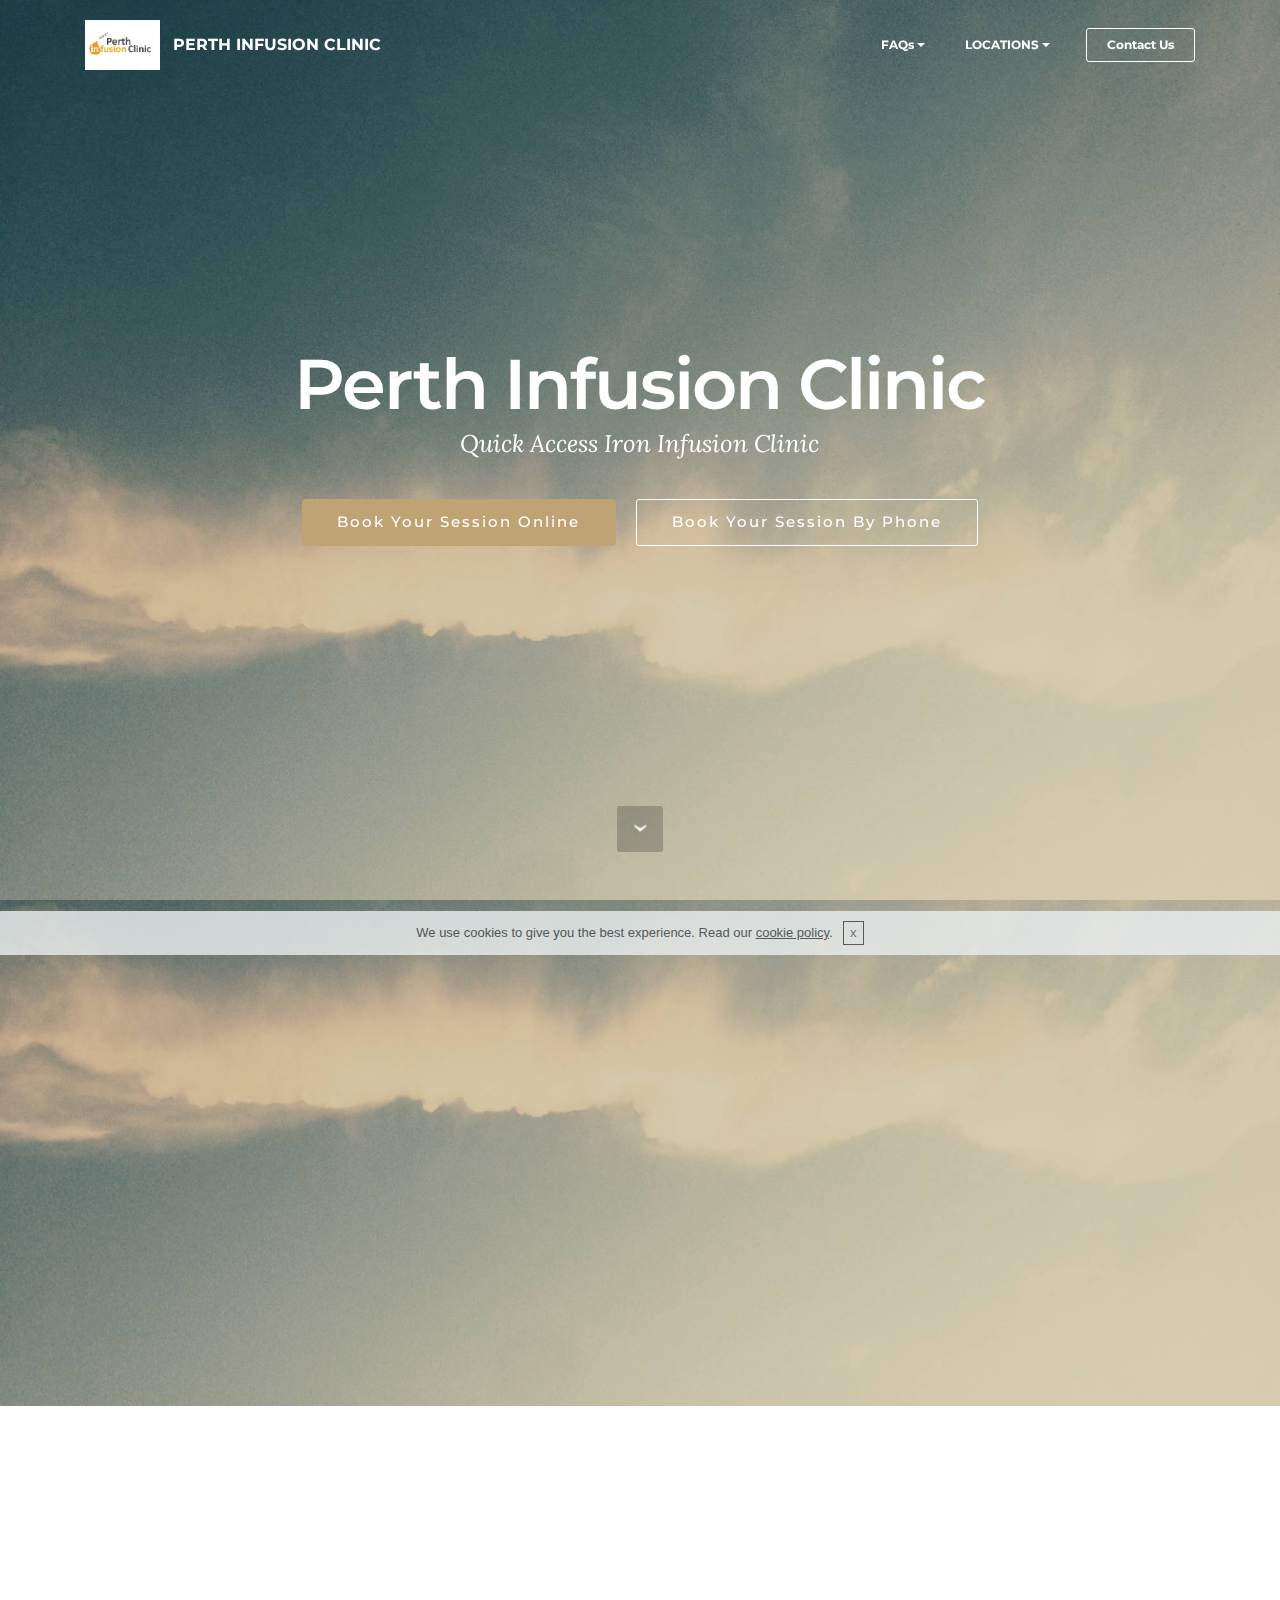
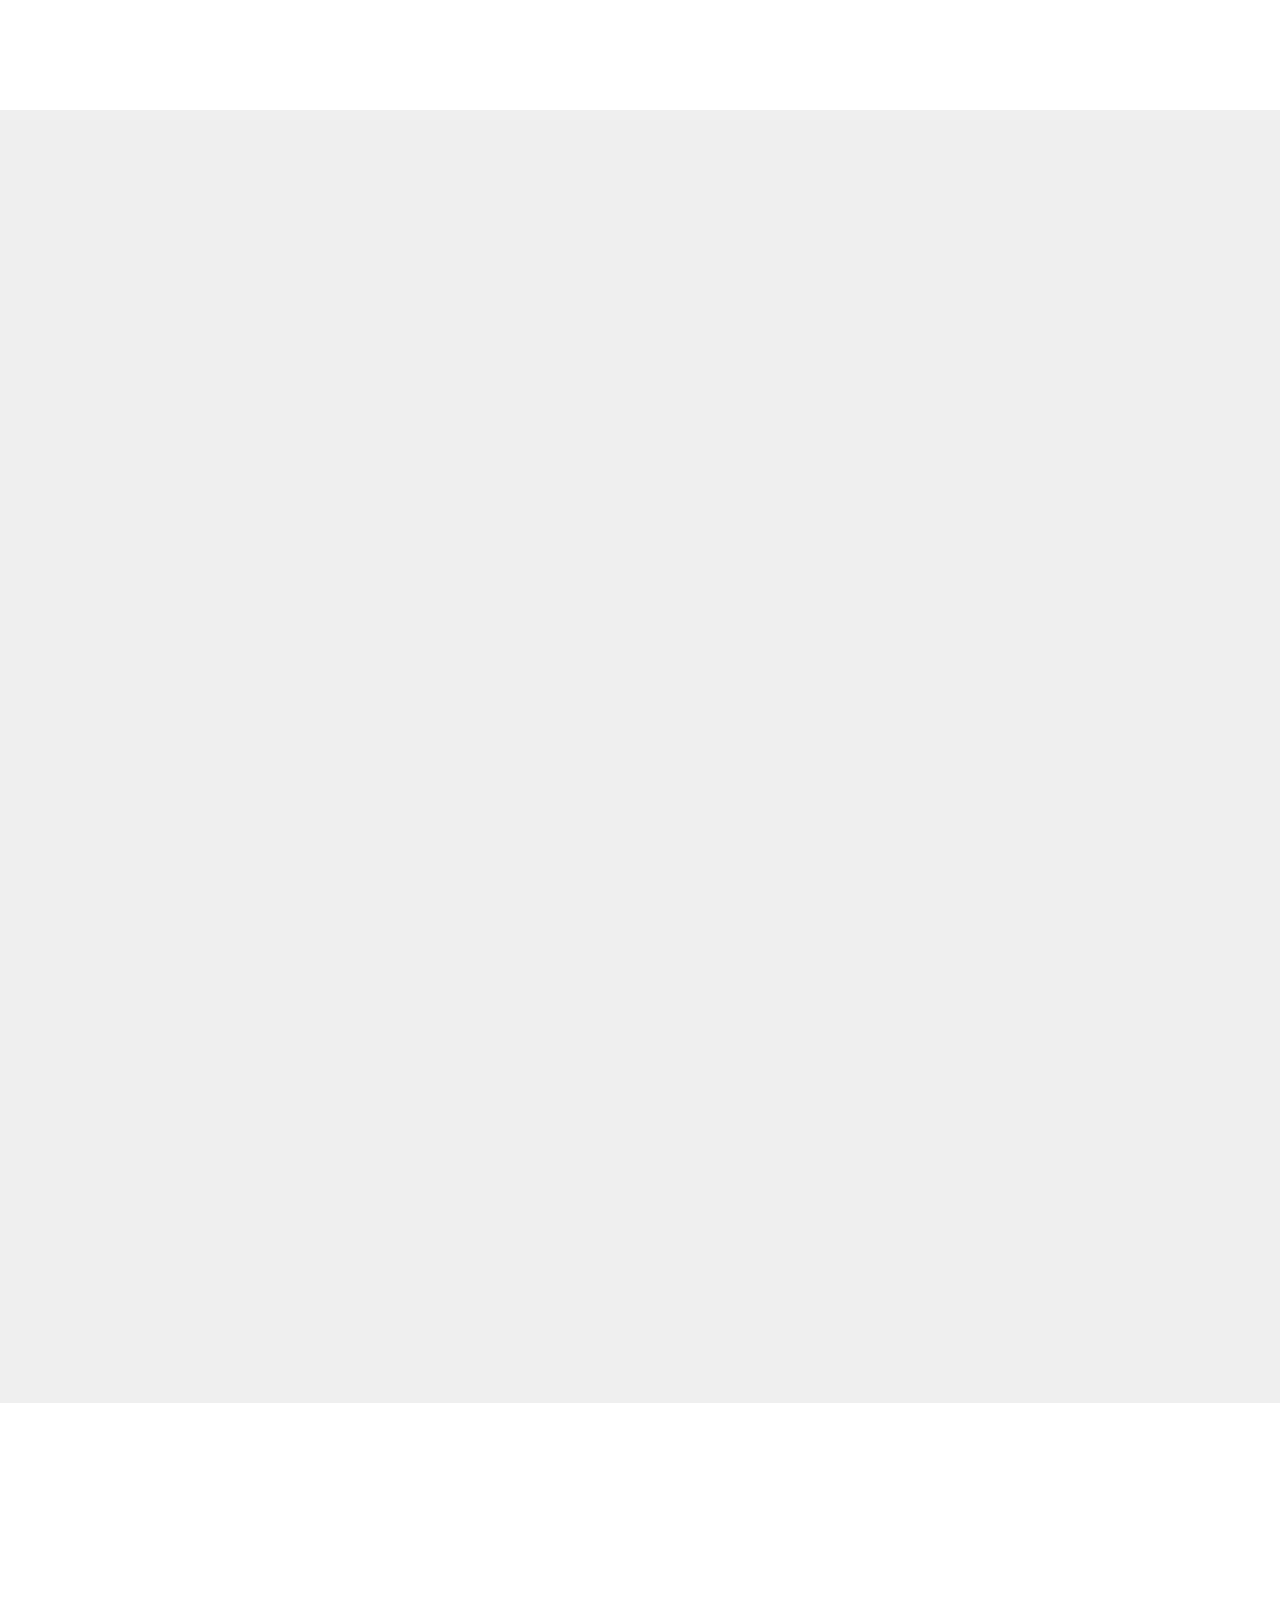
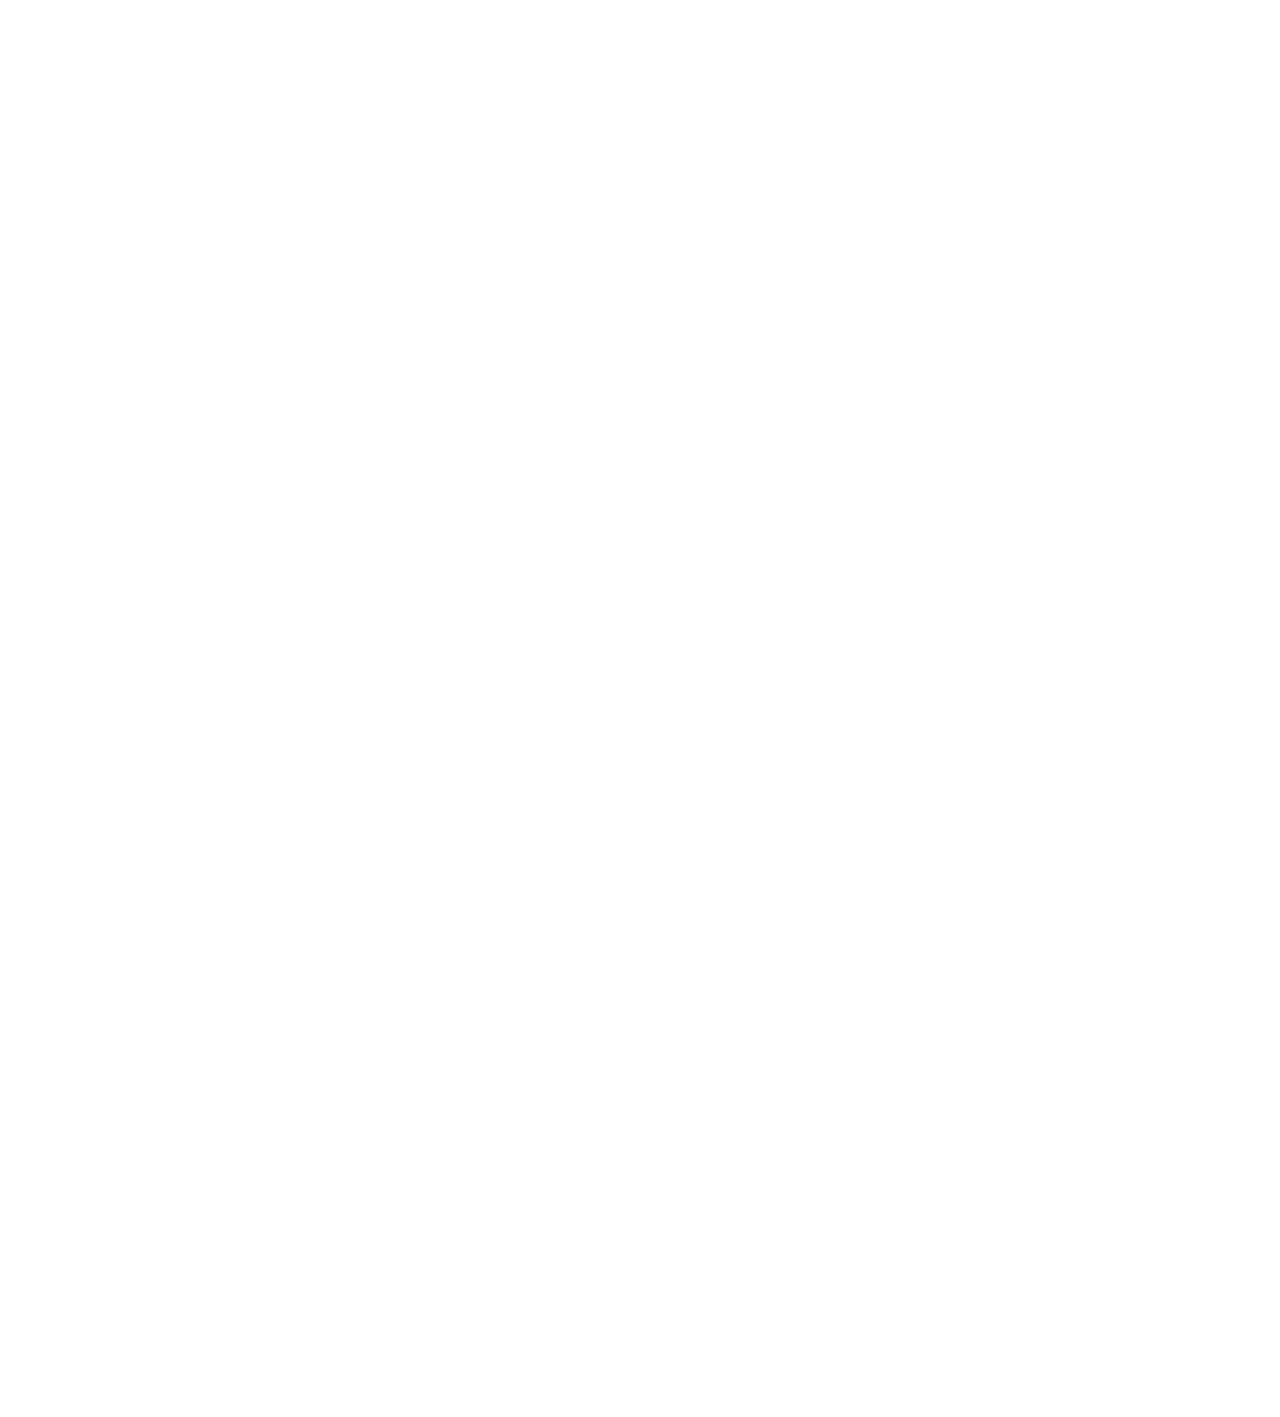
<file: index.html>
<!DOCTYPE html>
<html>
<head>
  <!-- Site made with Mobirise Website Builder v3.11.1, https://mobirise.com -->
  <meta charset="UTF-8">
  <meta http-equiv="X-UA-Compatible" content="IE=edge">
  <meta name="generator" content="Mobirise v3.11.1, mobirise.com">
  <meta name="viewport" content="width=device-width, initial-scale=1">
  <link rel="shortcut icon" href="assets/images/perth-infusion-clinic-192x128.png" type="image/x-icon">
  <meta name="description" content="">
  
  <link rel="stylesheet" href="https://fonts.googleapis.com/css?family=Lora:400,700,400italic,700italic&amp;subset=latin">
  <link rel="stylesheet" href="https://fonts.googleapis.com/css?family=Montserrat:400,700">
  <link rel="stylesheet" href="https://fonts.googleapis.com/css?family=Raleway:100,100i,200,200i,300,300i,400,400i,500,500i,600,600i,700,700i,800,800i,900,900i">
  <link rel="stylesheet" href="assets/bootstrap-material-design-font/css/material.css">
  <link rel="stylesheet" href="assets/tether/tether.min.css">
  <link rel="stylesheet" href="assets/bootstrap/css/bootstrap.min.css">
  <link rel="stylesheet" href="assets/animate.css/animate.min.css">
  <link rel="stylesheet" href="assets/dropdown/css/style.css">
  <link rel="stylesheet" href="assets/snow-plugins/style.css">
  <link rel="stylesheet" href="assets/theme/css/style.css">
  <link rel="stylesheet" href="assets/mobirise/css/mbr-additional.css" type="text/css">
  
  
  
</head>
<body>
<section id="menu-2">

    <nav class="navbar navbar-dropdown bg-color transparent navbar-fixed-top">
        <div class="container">

            <div class="mbr-table">
                <div class="mbr-table-cell">

                    <div class="navbar-brand">
                        <span class="navbar-logo"><img src="assets/images/perth-infusion-clinic-192x128.png" alt="Mobirise"></span>
                        <a class="navbar-caption" href="index.html">PERTH INFUSION CLINIC</a>
                    </div>

                </div>
                <div class="mbr-table-cell">

                    <button class="navbar-toggler pull-xs-right hidden-md-up" type="button" data-toggle="collapse" data-target="#exCollapsingNavbar">
                        <div class="hamburger-icon"></div>
                    </button>

                    <ul class="nav-dropdown collapse pull-xs-right nav navbar-nav navbar-toggleable-sm" id="exCollapsingNavbar"><li class="nav-item"><a class="nav-link link" href="https://mobirise.com/"></a></li><li class="nav-item dropdown"><a class="nav-link link dropdown-toggle" data-toggle="dropdown-submenu" href="https://mobirise.com/" aria-expanded="false">FAQs</a><div class="dropdown-menu"><a class="dropdown-item" href="faqs.html" aria-expanded="false">Iron Infusion</a></div></li><li class="nav-item dropdown open"><a class="nav-link link dropdown-toggle" data-toggle="dropdown-submenu" href="https://mobirise.com/" aria-expanded="true">LOCATIONS</a><div class="dropdown-menu"><a class="dropdown-item" href="index.html#msg-box1-j">Alkimos, WA 6030</a><a class="dropdown-item" href="index.html#msg-box1-k">Pearsall, WA 6050</a></div></li><li class="nav-item nav-btn"><a class="nav-link btn btn-white btn-white-outline" href="index.html#form1-a">Contact Us</a></li></ul>
                    <button hidden="" class="navbar-toggler navbar-close" type="button" data-toggle="collapse" data-target="#exCollapsingNavbar">
                        <div class="close-icon"></div>
                    </button>

                </div>
            </div>

        </div>
    </nav>

</section>

<section class="engine"><a rel="external" href="https://mobirise.com">Mobirise</a></section><section class="mbr-section mbr-section-hero mbr-section-full mbr-parallax-background mbr-section-with-arrow mbr-after-navbar" id="header1-1" style="background-image: url(assets/images/jumbotron.jpg);">

    

    <div class="mbr-table-cell">

        <div class="container">
            <div class="row">
                <div class="mbr-section col-md-10 col-md-offset-1 text-xs-center">

                    <h1 class="mbr-section-title display-1">Perth Infusion Clinic</h1>
                    <p class="mbr-section-lead lead">Quick Access Iron Infusion Clinic</p>
                    <div class="mbr-section-btn"><a class="btn btn-lg btn-primary" href="index.html#map2-i">Book Your Session Online</a> <a class="btn btn-lg btn-white btn-white-outline" href="index.html#header3-o">Book Your Session By Phone</a></div>
                </div>
            </div>
        </div>
    </div>

    <div class="mbr-arrow mbr-arrow-floating" aria-hidden="true"><a href="#form1-a"><i class="mbr-arrow-icon"></i></a></div>

</section>

<section class="mbr-section mbr-parallax-background" id="form1-a" style="background-image: url(assets/images/jumbotron.jpg); padding-top: 120px; padding-bottom: 120px;">
    
    <div class="mbr-section mbr-section__container mbr-section__container--middle">
        <div class="container">
            <div class="row">
                <div class="col-xs-12 text-xs-center">
                    <h3 class="mbr-section-title display-2">CONTACT US</h3>
                    <small class="mbr-section-subtitle"></small>
                </div>
            </div>
        </div>
    </div>
    <div class="mbr-section mbr-section-nopadding">
        <div class="container">
            <div class="row">
                <div class="col-xs-12 col-lg-10 col-lg-offset-1" data-form-type="formoid">


                    <div data-form-alert="true">
                        <div hidden="" data-form-alert-success="true" class="alert alert-form alert-success text-xs-center">Thanks for contacting us. We will be in touch shortly</div>
                    </div>


                    <form action="https://mobirise.com/" method="post" data-form-title="CONTACT US">

                        <input type="hidden" value="lLOk3Q7cg1lKz3I6A+4DPjOMnl6LxBJzSp3X1+EY8alQVIwbFcI1IgRF4fP/Za65KNZhB2kF2wzGQWRvjwAQBTQVcFQ/SgfSLgeIm0hgkSn8LlbZWtG6HtxBiy+Iwmdt" data-form-email="true">

                        <div class="row row-sm-offset">

                            <div class="col-xs-12 col-md-4">
                                <div class="form-group">
                                    <label class="form-control-label" for="form1-a-name">Name<span class="form-asterisk">*</span></label>
                                    <input type="text" class="form-control" name="name" required="" data-form-field="Name" id="form1-a-name">
                                </div>
                            </div>

                            <div class="col-xs-12 col-md-4">
                                <div class="form-group">
                                    <label class="form-control-label" for="form1-a-email">Email<span class="form-asterisk">*</span></label>
                                    <input type="email" class="form-control" name="email" required="" data-form-field="Email" id="form1-a-email">
                                </div>
                            </div>

                            <div class="col-xs-12 col-md-4">
                                <div class="form-group">
                                    <label class="form-control-label" for="form1-a-phone">Phone</label>
                                    <input type="tel" class="form-control" name="phone" data-form-field="Phone" id="form1-a-phone">
                                </div>
                            </div>

                        </div>

                        <div class="form-group">
                            <label class="form-control-label" for="form1-a-message">Message</label>
                            <textarea class="form-control" name="message" rows="7" data-form-field="Message" id="form1-a-message"></textarea>
                        </div>

                        <div><button type="submit" class="btn btn-primary">CONTACT US</button></div>

                    </form>
                </div>
            </div>
        </div>
    </div>
</section>

<section class="mbr-section mbr-section__container article" id="header3-o" style="background-color: rgb(255, 255, 255); padding-top: 20px; padding-bottom: 20px;">
    <div class="container">
        <div class="row">
            <div class="col-xs-12">
                <h3 class="mbr-section-title display-2">Contact Us</h3>
                <small class="mbr-section-subtitle">08 9275 5840</small>
            </div>
        </div>
    </div>
</section>

<section class="mbr-info mbr-info-extra mbr-section mbr-section-md-padding" id="msg-box1-j" style="background-color: rgb(239, 239, 239); padding-top: 30px; padding-bottom: 30px;">

    
    <div class="container">
        <div class="row">


            


            <div class="mbr-table-md-up">
                <div class="mbr-table-cell mbr-right-padding-md-up col-md-8 text-xs-center text-md-left">
                    <h2 class="mbr-info-subtitle mbr-section-subtitle">2, 3 Bulwark Avenue, Alkimos WA 6038</h2>
                    <h3 class="mbr-info-title mbr-section-title display-2">Alkimos Medical Centre</h3>
                </div>

                <div class="mbr-table-cell col-md-4">
                    <div class="text-xs-center"><a class="btn btn-danger" href="index.html#custom-html-m">Book Now</a></div>
                </div>
            </div>


        </div>
    </div>
</section>

<section class="mbr-section mbr-section__container" id="map2-i" style="background-color: rgb(239, 239, 239); padding-top: 20px; padding-bottom: 20px;">
    <div class="container">
        <div class="row">
            <div class="col-xs-12">
                <div class="mbr-map"><iframe frameborder="0" style="border:0" src="https://www.google.com/maps/embed/v1/place?key=AIzaSyA0Dx_boXQiwvdz8sJHoYeZNVTdoWONYkU&amp;q=place_id:EisyLzMgQnVsd2FyayBBdmUsIEFsa2ltb3MgV0EgNjAzOCwgQXVzdHJhbGlh" allowfullscreen=""></iframe></div>
            </div>
        </div>
    </div>
</section>

<section class="mbr-info mbr-info-extra mbr-section mbr-section-md-padding" id="msg-box1-k" style="background-color: rgb(239, 239, 239); padding-top: 30px; padding-bottom: 30px;">

    
    <div class="container">
        <div class="row">


            


            <div class="mbr-table-md-up">
                <div class="mbr-table-cell mbr-right-padding-md-up col-md-8 text-xs-center text-md-left">
                    <h2 class="mbr-info-subtitle mbr-section-subtitle">Corner of Brooklyn &amp; Willespie Drive, Pearsall, WA 6050</h2>
                    <h3 class="mbr-info-title mbr-section-title display-2">Pearsall Medical Centre</h3>
                </div>

                <div class="mbr-table-cell col-md-4">
                    <div class="text-xs-center"><a class="btn btn-danger" href="index.html#custom-html-n">Book Now</a></div>
                </div>
            </div>


        </div>
    </div>
</section>

<section class="mbr-section mbr-section__container" id="map2-l" style="background-color: rgb(239, 239, 239); padding-top: 80px; padding-bottom: 80px;">
    <div class="container">
        <div class="row">
            <div class="col-xs-12">
                <div class="mbr-map"><iframe frameborder="0" style="border:0" src="https://www.google.com/maps/embed/v1/place?key=AIzaSyA0Dx_boXQiwvdz8sJHoYeZNVTdoWONYkU&amp;q=place_id:ChIJ1Syp8RCtMioRNEyvRk34TF8" allowfullscreen=""></iframe></div>
            </div>
        </div>
    </div>
</section>

<div id="custom-html-m" custom-code="true"><!-- Type valid HTML here -->
<iframe src="https://app.acuityscheduling.com/schedule.php?owner=13247953" width="100%" height="800" frameborder="0"></iframe>
<script src="https://d3gxy7nm8y4yjr.cloudfront.net/js/embed.js" type="text/javascript"></script></div>

<div id="custom-html-n" custom-code="true"><!-- Type valid HTML here -->
<iframe src="https://app.acuityscheduling.com/schedule.php?owner=13248004" width="100%" height="800" frameborder="0"></iframe>
<script src="https://d3gxy7nm8y4yjr.cloudfront.net/js/embed.js" type="text/javascript"></script></div>


  <script src="assets/web/assets/jquery/jquery.min.js"></script>
  <script src="assets/tether/tether.min.js"></script>
  <script src="assets/bootstrap/js/bootstrap.min.js"></script>
  <script src="assets/smooth-scroll/SmoothScroll.js"></script>
  <script src="assets/cookies-alert-plugin/cookies-alert-core.js"></script>
  <script src="assets/cookies-alert-plugin/cookies-alert-script.js"></script>
  <script src="assets/jarallax/jarallax.js"></script>
  <script src="assets/viewportChecker/jquery.viewportchecker.js"></script>
  <script src="assets/dropdown/js/script.min.js"></script>
  <script src="assets/touchSwipe/jquery.touchSwipe.min.js"></script>
  <script src="assets/snow-plugins/schnee.js"></script>
  <script src="assets/theme/js/script.js"></script>
  <script src="assets/formoid/formoid.min.js"></script>
  
  
  <input name="animation" type="hidden">
  <input name="cookieData" type="hidden" data-cookie-text="We use cookies to give you the best experience. Read our <a href='privacy.html'>cookie policy</a>.">
  </body>
</html>
</file>
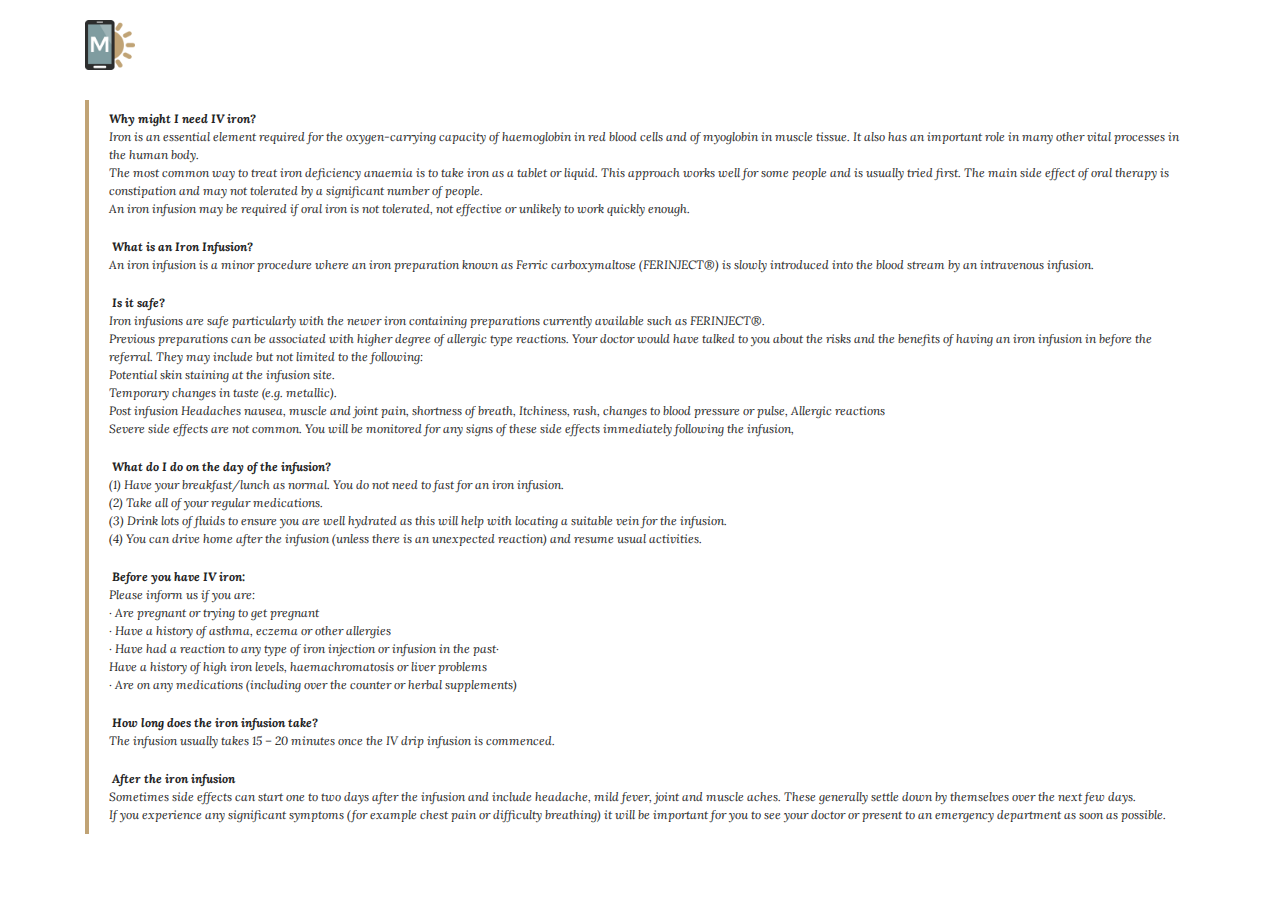
<file: faqs.html>
<!DOCTYPE html>
<html>
<head>
  <!-- Site made with Mobirise Website Builder v3.11.1, https://mobirise.com -->
  <meta charset="UTF-8">
  <meta http-equiv="X-UA-Compatible" content="IE=edge">
  <meta name="generator" content="Mobirise v3.11.1, mobirise.com">
  <meta name="viewport" content="width=device-width, initial-scale=1">
  <link rel="shortcut icon" href="assets/images/perth-infusion-clinic-192x128.png" type="image/x-icon">
  <meta name="description" content="Website Creator Description">
  <title>Website Creator Title</title>
  <link rel="stylesheet" href="https://fonts.googleapis.com/css?family=Lora:400,700,400italic,700italic&amp;subset=latin">
  <link rel="stylesheet" href="https://fonts.googleapis.com/css?family=Montserrat:400,700">
  <link rel="stylesheet" href="https://fonts.googleapis.com/css?family=Raleway:100,100i,200,200i,300,300i,400,400i,500,500i,600,600i,700,700i,800,800i,900,900i">
  <link rel="stylesheet" href="assets/bootstrap-material-design-font/css/material.css">
  <link rel="stylesheet" href="assets/tether/tether.min.css">
  <link rel="stylesheet" href="assets/bootstrap/css/bootstrap.min.css">
  <link rel="stylesheet" href="assets/animate.css/animate.min.css">
  <link rel="stylesheet" href="assets/dropdown/css/style.css">
  <link rel="stylesheet" href="assets/snow-plugins/style.css">
  <link rel="stylesheet" href="assets/theme/css/style.css">
  <link rel="stylesheet" href="assets/mobirise/css/mbr-additional.css" type="text/css">
  
  
  
</head>
<body>
<section id="menu-2">

    <nav class="navbar navbar-dropdown bg-color transparent navbar-fixed-top">
        <div class="container">

            <div class="mbr-table">
                <div class="mbr-table-cell">

                    <div class="navbar-brand">
                        <a href="https://mobirise.com" class="navbar-logo"><img src="assets/images/logo.png" alt="Mobirise"></a>
                        <a class="navbar-caption" href="index.html">PERTH INFUSION CLINIC</a>
                    </div>

                </div>
                <div class="mbr-table-cell">

                    <button class="navbar-toggler pull-xs-right hidden-md-up" type="button" data-toggle="collapse" data-target="#exCollapsingNavbar">
                        <div class="hamburger-icon"></div>
                    </button>

                    <ul class="nav-dropdown collapse pull-xs-right nav navbar-nav navbar-toggleable-sm" id="exCollapsingNavbar"><li class="nav-item"><a class="nav-link link" href="https://mobirise.com/"></a></li><li class="nav-item dropdown"><a class="nav-link link dropdown-toggle" data-toggle="dropdown-submenu" href="https://mobirise.com/" aria-expanded="false">FAQs</a><div class="dropdown-menu"><a class="dropdown-item" href="faqs.html" aria-expanded="false">Iron Infusion</a></div></li><li class="nav-item dropdown open"><a class="nav-link link dropdown-toggle" data-toggle="dropdown-submenu" href="https://mobirise.com/" aria-expanded="true">LOCATIONS</a><div class="dropdown-menu"><a class="dropdown-item" href="index.html#msg-box1-j">Alkimos, WA 6030</a><a class="dropdown-item" href="index.html#msg-box1-k">Pearsall, WA 6050</a></div></li><li class="nav-item nav-btn"><a class="nav-link btn btn-white btn-white-outline" href="index.html#form1-a">Contact Us</a></li></ul>
                    <button hidden="" class="navbar-toggler navbar-close" type="button" data-toggle="collapse" data-target="#exCollapsingNavbar">
                        <div class="close-icon"></div>
                    </button>

                </div>
            </div>

        </div>
    </nav>

</section>

<section class="engine"><a rel="external" href="https://mobirise.com">mobirise.com</a></section><section class="mbr-section article mbr-section__container mbr-after-navbar" id="content2-h" style="background-color: rgb(255, 255, 255); padding-top: 100px; padding-bottom: 20px;">

    <div class="container">
        <div class="row">
            <div class="col-xs-12 lead"><blockquote><p><strong>Why might I need IV iron?</strong></p><p><span style="line-height: 1.5;">Iron is an essential element required for the oxygen-carrying capacity of haemoglobin in red blood cells and of myoglobin in muscle tissue. It also has an important role in many other vital processes in the human body.&nbsp;</span></p><p><span style="line-height: 1.5;">The most common way to treat iron deficiency anaemia is to take iron as a tablet or liquid. This approach works well for some people and is usually tried first. The main side effect of oral therapy is constipation and may not tolerated by a significant number of people. </span></p><p><span style="line-height: 1.5;">An iron infusion may be required if oral iron is not tolerated, not effective or unlikely to work quickly enough.</span></p></blockquote><blockquote><p>&nbsp;<strong>What is an Iron Infusion? &nbsp;</strong></p><p><span style="line-height: 1.5;">An iron infusion is a minor procedure where an iron preparation known as Ferric carboxymaltose (FERINJECT®) is slowly introduced into the blood stream by an intravenous infusion.</span></p></blockquote><blockquote><p>&nbsp;<strong>Is it safe?&nbsp;</strong></p><p><span style="line-height: 1.5;">Iron infusions are safe particularly with the newer iron containing preparations currently available such as FERINJECT®. &nbsp;</span></p><p><span style="line-height: 1.5;">Previous preparations can be associated with higher degree of allergic type reactions. Your doctor would have talked to you about the risks and the benefits of having an iron infusion in before the referral. They may include but not limited to the following:&nbsp;</span></p><p><span style="line-height: 1.5;">Potential skin staining at the infusion site.&nbsp;</span></p><p><span style="line-height: 1.5;">Temporary changes in taste (e.g. metallic).&nbsp;</span></p><p><span style="line-height: 1.5;">Post infusion Headaches nausea, muscle and joint pain, shortness of breath, Itchiness, rash, changes to blood pressure or pulse, Allergic reactions&nbsp;</span></p><p><span style="line-height: 1.5;">Severe side effects are not common. You will be monitored for any signs of these side effects immediately following the infusion,&nbsp;</span></p></blockquote><blockquote><p>&nbsp;<strong>What do I do on the day of the infusion?&nbsp;</strong></p><p><span style="line-height: 1.5;">(1)   Have your breakfast/lunch as normal. You do not need to fast for an iron infusion.&nbsp;</span></p><p><span style="line-height: 1.5;">(2)   Take all of your regular medications.&nbsp;</span></p><p><span style="line-height: 1.5;">(3)   Drink lots of fluids to ensure you are well hydrated as this will help with locating a suitable vein for the infusion.&nbsp;</span></p><p><span style="line-height: 1.5;">(4)   You can drive home after the infusion (unless there is an unexpected reaction) and resume usual activities.</span></p></blockquote><blockquote><p>&nbsp;<strong>Before you have IV iron:&nbsp;</strong></p><p><span style="line-height: 1.5;">Please inform us if you are:</span></p><p><span style="line-height: 1.5;">· Are pregnant or trying to get pregnant</span></p><p><span style="line-height: 1.5;">· Have a history of asthma, eczema or other allergies</span></p><p><span style="line-height: 1.5;">· Have had a reaction to any type of iron injection or infusion in the past</span><span style="line-height: 1.5;">· </span></p><p><span style="line-height: 1.5;">Have a history of high iron levels, haemachromatosis or liver problems</span></p><p><span style="line-height: 1.5;">· Are on any medications (including over the counter or herbal supplements)</span></p></blockquote><blockquote><p>&nbsp;<strong>How long does the iron infusion take?</strong></p><p><span style="line-height: 1.5;">The infusion usually takes 15 – 20 minutes once the IV drip infusion is commenced.</span></p></blockquote><blockquote><p>&nbsp;<strong>After the iron infusion&nbsp;</strong></p><p><span style="line-height: 1.5;">Sometimes side effects can start one to two days after the infusion and include headache, mild fever, joint and muscle aches. These generally settle down by themselves over the next few days.&nbsp;</span></p><p><span style="line-height: 1.5;">If you experience any significant symptoms (for example chest pain or difficulty breathing) it will be important for you to see your doctor or present to an emergency department as soon as possible.</span></p></blockquote></div>
        </div>
    </div>

</section>


  <script src="assets/web/assets/jquery/jquery.min.js"></script>
  <script src="assets/tether/tether.min.js"></script>
  <script src="assets/bootstrap/js/bootstrap.min.js"></script>
  <script src="assets/smooth-scroll/SmoothScroll.js"></script>
  <script src="assets/cookies-alert-plugin/cookies-alert-core.js"></script>
  <script src="assets/cookies-alert-plugin/cookies-alert-script.js"></script>
  <script src="assets/viewportChecker/jquery.viewportchecker.js"></script>
  <script src="assets/dropdown/js/script.min.js"></script>
  <script src="assets/touchSwipe/jquery.touchSwipe.min.js"></script>
  <script src="assets/snow-plugins/schnee.js"></script>
  <script src="assets/theme/js/script.js"></script>
  
  
  <input name="animation" type="hidden">
  <input name="cookieData" type="hidden" data-cookie-text="We use cookies to give you the best experience. Read our <a href='privacy.html'>cookie policy</a>.">
  </body>
</html>
</file>
<file: assets/bootstrap-material-design-font/css/material.css>
@font-face {
  font-family: 'Material-Design-Icons';
  src: url('../fonts/Material-Design-Icons.eot?3ocs8m');
  src: url('../fonts/Material-Design-Icons.eot?#iefix3ocs8m') format('embedded-opentype'), url('../fonts/Material-Design-Icons.woff?3ocs8m') format('woff'), url('../fonts/Material-Design-Icons.ttf?3ocs8m') format('truetype'), url('../fonts/Material-Design-Icons.svg?3ocs8m#Material-Design-Icons') format('svg');
  font-weight: normal;
  font-style: normal;
}
[class^="mdi-"],
[class*="mdi-"] {
  speak: none;
  display: inline-block;
  font-style: normal;
  font-variant:normal;
  font-weight:normal;
  /*font-size:24px;*/
  line-height:1;
  font-family:'Material-Design-Icons' !important;
  text-rendering: auto;
  
  -webkit-font-smoothing: antialiased;
  -moz-osx-font-smoothing: grayscale;
  -webkit-transform: translate(0, 0);
      -ms-transform: translate(0, 0);
          transform: translate(0, 0);
}
[class^="mdi-"]:before,
[class*="mdi-"]:before {
  display: inline-block;
  speak: none;
  text-decoration: inherit;
}
[class^="mdi-"].pull-left,
[class*="mdi-"].pull-left {
  margin-right: .3em;
}
[class^="mdi-"].pull-right,
[class*="mdi-"].pull-right {
  margin-left: .3em;
}
[class^="mdi-"].mdi-lg:before,
[class*="mdi-"].mdi-lg:before,
[class^="mdi-"].mdi-lg:after,
[class*="mdi-"].mdi-lg:after {
  font-size: 1.33333333em;
  line-height: 0.75em;
  vertical-align: -15%;
}
[class^="mdi-"].mdi-2x:before,
[class*="mdi-"].mdi-2x:before,
[class^="mdi-"].mdi-2x:after,
[class*="mdi-"].mdi-2x:after {
  font-size: 2em;
}
[class^="mdi-"].mdi-3x:before,
[class*="mdi-"].mdi-3x:before,
[class^="mdi-"].mdi-3x:after,
[class*="mdi-"].mdi-3x:after {
  font-size: 3em;
}
[class^="mdi-"].mdi-4x:before,
[class*="mdi-"].mdi-4x:before,
[class^="mdi-"].mdi-4x:after,
[class*="mdi-"].mdi-4x:after {
  font-size: 4em;
}
[class^="mdi-"].mdi-5x:before,
[class*="mdi-"].mdi-5x:before,
[class^="mdi-"].mdi-5x:after,
[class*="mdi-"].mdi-5x:after {
  font-size: 5em;
}
[class^="mdi-device-signal-cellular-"]:after,
[class^="mdi-device-battery-"]:after,
[class^="mdi-device-battery-charging-"]:after,
[class^="mdi-device-signal-cellular-connected-no-internet-"]:after,
[class^="mdi-device-signal-wifi-"]:after,
[class^="mdi-device-signal-wifi-statusbar-not-connected"]:after,
.mdi-device-network-wifi:after {
  opacity: .3;
  position: absolute;
  left: 0;
  top: 0;
  z-index: 1;
  display: inline-block;
  speak: none;
  text-decoration: inherit;
}
[class^="mdi-device-signal-cellular-"]:after {
  content: "\e758";
}
[class^="mdi-device-battery-"]:after {
  content: "\e735";
}
[class^="mdi-device-battery-charging-"]:after {
  content: "\e733";
}
[class^="mdi-device-signal-cellular-connected-no-internet-"]:after {
  content: "\e75d";
}
[class^="mdi-device-signal-wifi-"]:after,
.mdi-device-network-wifi:after {
  content: "\e765";
}
[class^="mdi-device-signal-wifi-statusbasr-not-connected"]:after {
  content: "\e8f7";
}
.mdi-device-signal-cellular-off:after,
.mdi-device-signal-cellular-null:after,
.mdi-device-signal-cellular-no-sim:after,
.mdi-device-signal-wifi-off:after,
.mdi-device-signal-wifi-4-bar:after,
.mdi-device-signal-cellular-4-bar:after,
.mdi-device-battery-alert:after,
.mdi-device-signal-cellular-connected-no-internet-4-bar:after,
.mdi-device-battery-std:after,
.mdi-device-battery-full .mdi-device-battery-unknown:after {
  content: "";
}
.mdi-fw {
  width: 1.28571429em;
  text-align: center;
}
.mdi-ul {
  padding-left: 0;
  margin-left: 2.14285714em;
  list-style-type: none;
}
.mdi-ul > li {
  position: relative;
}
.mdi-li {
  position: absolute;
  left: -2.14285714em;
  width: 2.14285714em;
  top: 0.14285714em;
  text-align: center;
}
.mdi-li.mdi-lg {
  left: -1.85714286em;
}
.mdi-border {
  padding: .2em .25em .15em;
  border: solid 0.08em #eeeeee;
  border-radius: .1em;
}
.mdi-spin {
  -webkit-animation: mdi-spin 2s infinite linear;
  animation: mdi-spin 2s infinite linear;
  -webkit-transform-origin: 50% 50%;
  -ms-transform-origin: 50% 50%;
      transform-origin: 50% 50%;
}
.mdi-pulse {
  -webkit-animation: mdi-spin 1s steps(8) infinite;
  animation: mdi-spin 1s steps(8) infinite;
  -webkit-transform-origin: 50% 50%;
  -ms-transform-origin: 50% 50%;
      transform-origin: 50% 50%;
}
@-webkit-keyframes mdi-spin {
  0% {
    -webkit-transform: rotate(0deg);
    transform: rotate(0deg);
  }
  100% {
    -webkit-transform: rotate(359deg);
    transform: rotate(359deg);
  }
}
@keyframes mdi-spin {
  0% {
    -webkit-transform: rotate(0deg);
    transform: rotate(0deg);
  }
  100% {
    -webkit-transform: rotate(359deg);
    transform: rotate(359deg);
  }
}
.mdi-rotate-90 {
  filter: progid:DXImageTransform.Microsoft.BasicImage(rotation=1);
  -webkit-transform: rotate(90deg);
  -ms-transform: rotate(90deg);
  transform: rotate(90deg);
}
.mdi-rotate-180 {
  filter: progid:DXImageTransform.Microsoft.BasicImage(rotation=2);
  -webkit-transform: rotate(180deg);
  -ms-transform: rotate(180deg);
  transform: rotate(180deg);
}
.mdi-rotate-270 {
  filter: progid:DXImageTransform.Microsoft.BasicImage(rotation=3);
  -webkit-transform: rotate(270deg);
  -ms-transform: rotate(270deg);
  transform: rotate(270deg);
}
.mdi-flip-horizontal {
  filter: progid:DXImageTransform.Microsoft.BasicImage(rotation=0, mirror=1);
  -webkit-transform: scale(-1, 1);
  -ms-transform: scale(-1, 1);
  transform: scale(-1, 1);
}
.mdi-flip-vertical {
  filter: progid:DXImageTransform.Microsoft.BasicImage(rotation=2, mirror=1);
  -webkit-transform: scale(1, -1);
  -ms-transform: scale(1, -1);
  transform: scale(1, -1);
}
:root .mdi-rotate-90,
:root .mdi-rotate-180,
:root .mdi-rotate-270,
:root .mdi-flip-horizontal,
:root .mdi-flip-vertical {
  -webkit-filter: none;
          filter: none;
}
.mdi-stack {
  position: relative;
  display: inline-block;
  width: 2em;
  height: 2em;
  line-height: 2em;
  vertical-align: middle;
}
.mdi-stack-1x,
.mdi-stack-2x {
  position: absolute;
  left: 0;
  width: 100%;
  text-align: center;
}
.mdi-stack-1x {
  line-height: inherit;
}
.mdi-stack-2x {
  font-size: 2em;
}
.mdi-inverse {
  color: #ffffff;
}
/* Start Icons */
.mdi-action-3d-rotation:before {
  content: "\e600";
}
.mdi-action-accessibility:before {
  content: "\e601";
}
.mdi-action-account-balance-wallet:before {
  content: "\e602";
}
.mdi-action-account-balance:before {
  content: "\e603";
}
.mdi-action-account-box:before {
  content: "\e604";
}
.mdi-action-account-child:before {
  content: "\e605";
}
.mdi-action-account-circle:before {
  content: "\e606";
}
.mdi-action-add-shopping-cart:before {
  content: "\e607";
}
.mdi-action-alarm-add:before {
  content: "\e608";
}
.mdi-action-alarm-off:before {
  content: "\e609";
}
.mdi-action-alarm-on:before {
  content: "\e60a";
}
.mdi-action-alarm:before {
  content: "\e60b";
}
.mdi-action-android:before {
  content: "\e60c";
}
.mdi-action-announcement:before {
  content: "\e60d";
}
.mdi-action-aspect-ratio:before {
  content: "\e60e";
}
.mdi-action-assessment:before {
  content: "\e60f";
}
.mdi-action-assignment-ind:before {
  content: "\e610";
}
.mdi-action-assignment-late:before {
  content: "\e611";
}
.mdi-action-assignment-return:before {
  content: "\e612";
}
.mdi-action-assignment-returned:before {
  content: "\e613";
}
.mdi-action-assignment-turned-in:before {
  content: "\e614";
}
.mdi-action-assignment:before {
  content: "\e615";
}
.mdi-action-autorenew:before {
  content: "\e616";
}
.mdi-action-backup:before {
  content: "\e617";
}
.mdi-action-book:before {
  content: "\e618";
}
.mdi-action-bookmark-outline:before {
  content: "\e619";
}
.mdi-action-bookmark:before {
  content: "\e61a";
}
.mdi-action-bug-report:before {
  content: "\e61b";
}
.mdi-action-cached:before {
  content: "\e61c";
}
.mdi-action-check-circle:before {
  content: "\e61d";
}
.mdi-action-class:before {
  content: "\e61e";
}
.mdi-action-credit-card:before {
  content: "\e61f";
}
.mdi-action-dashboard:before {
  content: "\e620";
}
.mdi-action-delete:before {
  content: "\e621";
}
.mdi-action-description:before {
  content: "\e622";
}
.mdi-action-dns:before {
  content: "\e623";
}
.mdi-action-done-all:before {
  content: "\e624";
}
.mdi-action-done:before {
  content: "\e625";
}
.mdi-action-event:before {
  content: "\e626";
}
.mdi-action-exit-to-app:before {
  content: "\e627";
}
.mdi-action-explore:before {
  content: "\e628";
}
.mdi-action-extension:before {
  content: "\e629";
}
.mdi-action-face-unlock:before {
  content: "\e62a";
}
.mdi-action-favorite-outline:before {
  content: "\e62b";
}
.mdi-action-favorite:before {
  content: "\e62c";
}
.mdi-action-find-in-page:before {
  content: "\e62d";
}
.mdi-action-find-replace:before {
  content: "\e62e";
}
.mdi-action-flip-to-back:before {
  content: "\e62f";
}
.mdi-action-flip-to-front:before {
  content: "\e630";
}
.mdi-action-get-app:before {
  content: "\e631";
}
.mdi-action-grade:before {
  content: "\e632";
}
.mdi-action-group-work:before {
  content: "\e633";
}
.mdi-action-help:before {
  content: "\e634";
}
.mdi-action-highlight-remove:before {
  content: "\e635";
}
.mdi-action-history:before {
  content: "\e636";
}
.mdi-action-home:before {
  content: "\e637";
}
.mdi-action-https:before {
  content: "\e638";
}
.mdi-action-info-outline:before {
  content: "\e639";
}
.mdi-action-info:before {
  content: "\e63a";
}
.mdi-action-input:before {
  content: "\e63b";
}
.mdi-action-invert-colors:before {
  content: "\e63c";
}
.mdi-action-label-outline:before {
  content: "\e63d";
}
.mdi-action-label:before {
  content: "\e63e";
}
.mdi-action-language:before {
  content: "\e63f";
}
.mdi-action-launch:before {
  content: "\e640";
}
.mdi-action-list:before {
  content: "\e641";
}
.mdi-action-lock-open:before {
  content: "\e642";
}
.mdi-action-lock-outline:before {
  content: "\e643";
}
.mdi-action-lock:before {
  content: "\e644";
}
.mdi-action-loyalty:before {
  content: "\e645";
}
.mdi-action-markunread-mailbox:before {
  content: "\e646";
}
.mdi-action-note-add:before {
  content: "\e647";
}
.mdi-action-open-in-browser:before {
  content: "\e648";
}
.mdi-action-open-in-new:before {
  content: "\e649";
}
.mdi-action-open-with:before {
  content: "\e64a";
}
.mdi-action-pageview:before {
  content: "\e64b";
}
.mdi-action-payment:before {
  content: "\e64c";
}
.mdi-action-perm-camera-mic:before {
  content: "\e64d";
}
.mdi-action-perm-contact-cal:before {
  content: "\e64e";
}
.mdi-action-perm-data-setting:before {
  content: "\e64f";
}
.mdi-action-perm-device-info:before {
  content: "\e650";
}
.mdi-action-perm-identity:before {
  content: "\e651";
}
.mdi-action-perm-media:before {
  content: "\e652";
}
.mdi-action-perm-phone-msg:before {
  content: "\e653";
}
.mdi-action-perm-scan-wifi:before {
  content: "\e654";
}
.mdi-action-picture-in-picture:before {
  content: "\e655";
}
.mdi-action-polymer:before {
  content: "\e656";
}
.mdi-action-print:before {
  content: "\e657";
}
.mdi-action-query-builder:before {
  content: "\e658";
}
.mdi-action-question-answer:before {
  content: "\e659";
}
.mdi-action-receipt:before {
  content: "\e65a";
}
.mdi-action-redeem:before {
  content: "\e65b";
}
.mdi-action-reorder:before {
  content: "\e65c";
}
.mdi-action-report-problem:before {
  content: "\e65d";
}
.mdi-action-restore:before {
  content: "\e65e";
}
.mdi-action-room:before {
  content: "\e65f";
}
.mdi-action-schedule:before {
  content: "\e660";
}
.mdi-action-search:before {
  content: "\e661";
}
.mdi-action-settings-applications:before {
  content: "\e662";
}
.mdi-action-settings-backup-restore:before {
  content: "\e663";
}
.mdi-action-settings-bluetooth:before {
  content: "\e664";
}
.mdi-action-settings-cell:before {
  content: "\e665";
}
.mdi-action-settings-display:before {
  content: "\e666";
}
.mdi-action-settings-ethernet:before {
  content: "\e667";
}
.mdi-action-settings-input-antenna:before {
  content: "\e668";
}
.mdi-action-settings-input-component:before {
  content: "\e669";
}
.mdi-action-settings-input-composite:before {
  content: "\e66a";
}
.mdi-action-settings-input-hdmi:before {
  content: "\e66b";
}
.mdi-action-settings-input-svideo:before {
  content: "\e66c";
}
.mdi-action-settings-overscan:before {
  content: "\e66d";
}
.mdi-action-settings-phone:before {
  content: "\e66e";
}
.mdi-action-settings-power:before {
  content: "\e66f";
}
.mdi-action-settings-remote:before {
  content: "\e670";
}
.mdi-action-settings-voice:before {
  content: "\e671";
}
.mdi-action-settings:before {
  content: "\e672";
}
.mdi-action-shop-two:before {
  content: "\e673";
}
.mdi-action-shop:before {
  content: "\e674";
}
.mdi-action-shopping-basket:before {
  content: "\e675";
}
.mdi-action-shopping-cart:before {
  content: "\e676";
}
.mdi-action-speaker-notes:before {
  content: "\e677";
}
.mdi-action-spellcheck:before {
  content: "\e678";
}
.mdi-action-star-rate:before {
  content: "\e679";
}
.mdi-action-stars:before {
  content: "\e67a";
}
.mdi-action-store:before {
  content: "\e67b";
}
.mdi-action-subject:before {
  content: "\e67c";
}
.mdi-action-supervisor-account:before {
  content: "\e67d";
}
.mdi-action-swap-horiz:before {
  content: "\e67e";
}
.mdi-action-swap-vert-circle:before {
  content: "\e67f";
}
.mdi-action-swap-vert:before {
  content: "\e680";
}
.mdi-action-system-update-tv:before {
  content: "\e681";
}
.mdi-action-tab-unselected:before {
  content: "\e682";
}
.mdi-action-tab:before {
  content: "\e683";
}
.mdi-action-theaters:before {
  content: "\e684";
}
.mdi-action-thumb-down:before {
  content: "\e685";
}
.mdi-action-thumb-up:before {
  content: "\e686";
}
.mdi-action-thumbs-up-down:before {
  content: "\e687";
}
.mdi-action-toc:before {
  content: "\e688";
}
.mdi-action-today:before {
  content: "\e689";
}
.mdi-action-track-changes:before {
  content: "\e68a";
}
.mdi-action-translate:before {
  content: "\e68b";
}
.mdi-action-trending-down:before {
  content: "\e68c";
}
.mdi-action-trending-neutral:before {
  content: "\e68d";
}
.mdi-action-trending-up:before {
  content: "\e68e";
}
.mdi-action-turned-in-not:before {
  content: "\e68f";
}
.mdi-action-turned-in:before {
  content: "\e690";
}
.mdi-action-verified-user:before {
  content: "\e691";
}
.mdi-action-view-agenda:before {
  content: "\e692";
}
.mdi-action-view-array:before {
  content: "\e693";
}
.mdi-action-view-carousel:before {
  content: "\e694";
}
.mdi-action-view-column:before {
  content: "\e695";
}
.mdi-action-view-day:before {
  content: "\e696";
}
.mdi-action-view-headline:before {
  content: "\e697";
}
.mdi-action-view-list:before {
  content: "\e698";
}
.mdi-action-view-module:before {
  content: "\e699";
}
.mdi-action-view-quilt:before {
  content: "\e69a";
}
.mdi-action-view-stream:before {
  content: "\e69b";
}
.mdi-action-view-week:before {
  content: "\e69c";
}
.mdi-action-visibility-off:before {
  content: "\e69d";
}
.mdi-action-visibility:before {
  content: "\e69e";
}
.mdi-action-wallet-giftcard:before {
  content: "\e69f";
}
.mdi-action-wallet-membership:before {
  content: "\e6a0";
}
.mdi-action-wallet-travel:before {
  content: "\e6a1";
}
.mdi-action-work:before {
  content: "\e6a2";
}
.mdi-alert-error:before {
  content: "\e6a3";
}
.mdi-alert-warning:before {
  content: "\e6a4";
}
.mdi-av-album:before {
  content: "\e6a5";
}
.mdi-av-closed-caption:before {
  content: "\e6a6";
}
.mdi-av-equalizer:before {
  content: "\e6a7";
}
.mdi-av-explicit:before {
  content: "\e6a8";
}
.mdi-av-fast-forward:before {
  content: "\e6a9";
}
.mdi-av-fast-rewind:before {
  content: "\e6aa";
}
.mdi-av-games:before {
  content: "\e6ab";
}
.mdi-av-hearing:before {
  content: "\e6ac";
}
.mdi-av-high-quality:before {
  content: "\e6ad";
}
.mdi-av-loop:before {
  content: "\e6ae";
}
.mdi-av-mic-none:before {
  content: "\e6af";
}
.mdi-av-mic-off:before {
  content: "\e6b0";
}
.mdi-av-mic:before {
  content: "\e6b1";
}
.mdi-av-movie:before {
  content: "\e6b2";
}
.mdi-av-my-library-add:before {
  content: "\e6b3";
}
.mdi-av-my-library-books:before {
  content: "\e6b4";
}
.mdi-av-my-library-music:before {
  content: "\e6b5";
}
.mdi-av-new-releases:before {
  content: "\e6b6";
}
.mdi-av-not-interested:before {
  content: "\e6b7";
}
.mdi-av-pause-circle-fill:before {
  content: "\e6b8";
}
.mdi-av-pause-circle-outline:before {
  content: "\e6b9";
}
.mdi-av-pause:before {
  content: "\e6ba";
}
.mdi-av-play-arrow:before {
  content: "\e6bb";
}
.mdi-av-play-circle-fill:before {
  content: "\e6bc";
}
.mdi-av-play-circle-outline:before {
  content: "\e6bd";
}
.mdi-av-play-shopping-bag:before {
  content: "\e6be";
}
.mdi-av-playlist-add:before {
  content: "\e6bf";
}
.mdi-av-queue-music:before {
  content: "\e6c0";
}
.mdi-av-queue:before {
  content: "\e6c1";
}
.mdi-av-radio:before {
  content: "\e6c2";
}
.mdi-av-recent-actors:before {
  content: "\e6c3";
}
.mdi-av-repeat-one:before {
  content: "\e6c4";
}
.mdi-av-repeat:before {
  content: "\e6c5";
}
.mdi-av-replay:before {
  content: "\e6c6";
}
.mdi-av-shuffle:before {
  content: "\e6c7";
}
.mdi-av-skip-next:before {
  content: "\e6c8";
}
.mdi-av-skip-previous:before {
  content: "\e6c9";
}
.mdi-av-snooze:before {
  content: "\e6ca";
}
.mdi-av-stop:before {
  content: "\e6cb";
}
.mdi-av-subtitles:before {
  content: "\e6cc";
}
.mdi-av-surround-sound:before {
  content: "\e6cd";
}
.mdi-av-timer:before {
  content: "\e6ce";
}
.mdi-av-video-collection:before {
  content: "\e6cf";
}
.mdi-av-videocam-off:before {
  content: "\e6d0";
}
.mdi-av-videocam:before {
  content: "\e6d1";
}
.mdi-av-volume-down:before {
  content: "\e6d2";
}
.mdi-av-volume-mute:before {
  content: "\e6d3";
}
.mdi-av-volume-off:before {
  content: "\e6d4";
}
.mdi-av-volume-up:before {
  content: "\e6d5";
}
.mdi-av-web:before {
  content: "\e6d6";
}
.mdi-communication-business:before {
  content: "\e6d7";
}
.mdi-communication-call-end:before {
  content: "\e6d8";
}
.mdi-communication-call-made:before {
  content: "\e6d9";
}
.mdi-communication-call-merge:before {
  content: "\e6da";
}
.mdi-communication-call-missed:before {
  content: "\e6db";
}
.mdi-communication-call-received:before {
  content: "\e6dc";
}
.mdi-communication-call-split:before {
  content: "\e6dd";
}
.mdi-communication-call:before {
  content: "\e6de";
}
.mdi-communication-chat:before {
  content: "\e6df";
}
.mdi-communication-clear-all:before {
  content: "\e6e0";
}
.mdi-communication-comment:before {
  content: "\e6e1";
}
.mdi-communication-contacts:before {
  content: "\e6e2";
}
.mdi-communication-dialer-sip:before {
  content: "\e6e3";
}
.mdi-communication-dialpad:before {
  content: "\e6e4";
}
.mdi-communication-dnd-on:before {
  content: "\e6e5";
}
.mdi-communication-email:before {
  content: "\e6e6";
}
.mdi-communication-forum:before {
  content: "\e6e7";
}
.mdi-communication-import-export:before {
  content: "\e6e8";
}
.mdi-communication-invert-colors-off:before {
  content: "\e6e9";
}
.mdi-communication-invert-colors-on:before {
  content: "\e6ea";
}
.mdi-communication-live-help:before {
  content: "\e6eb";
}
.mdi-communication-location-off:before {
  content: "\e6ec";
}
.mdi-communication-location-on:before {
  content: "\e6ed";
}
.mdi-communication-message:before {
  content: "\e6ee";
}
.mdi-communication-messenger:before {
  content: "\e6ef";
}
.mdi-communication-no-sim:before {
  content: "\e6f0";
}
.mdi-communication-phone:before {
  content: "\e6f1";
}
.mdi-communication-portable-wifi-off:before {
  content: "\e6f2";
}
.mdi-communication-quick-contacts-dialer:before {
  content: "\e6f3";
}
.mdi-communication-quick-contacts-mail:before {
  content: "\e6f4";
}
.mdi-communication-ring-volume:before {
  content: "\e6f5";
}
.mdi-communication-stay-current-landscape:before {
  content: "\e6f6";
}
.mdi-communication-stay-current-portrait:before {
  content: "\e6f7";
}
.mdi-communication-stay-primary-landscape:before {
  content: "\e6f8";
}
.mdi-communication-stay-primary-portrait:before {
  content: "\e6f9";
}
.mdi-communication-swap-calls:before {
  content: "\e6fa";
}
.mdi-communication-textsms:before {
  content: "\e6fb";
}
.mdi-communication-voicemail:before {
  content: "\e6fc";
}
.mdi-communication-vpn-key:before {
  content: "\e6fd";
}
.mdi-content-add-box:before {
  content: "\e6fe";
}
.mdi-content-add-circle-outline:before {
  content: "\e6ff";
}
.mdi-content-add-circle:before {
  content: "\e700";
}
.mdi-content-add:before {
  content: "\e701";
}
.mdi-content-archive:before {
  content: "\e702";
}
.mdi-content-backspace:before {
  content: "\e703";
}
.mdi-content-block:before {
  content: "\e704";
}
.mdi-content-clear:before {
  content: "\e705";
}
.mdi-content-content-copy:before {
  content: "\e706";
}
.mdi-content-content-cut:before {
  content: "\e707";
}
.mdi-content-content-paste:before {
  content: "\e708";
}
.mdi-content-create:before {
  content: "\e709";
}
.mdi-content-drafts:before {
  content: "\e70a";
}
.mdi-content-filter-list:before {
  content: "\e70b";
}
.mdi-content-flag:before {
  content: "\e70c";
}
.mdi-content-forward:before {
  content: "\e70d";
}
.mdi-content-gesture:before {
  content: "\e70e";
}
.mdi-content-inbox:before {
  content: "\e70f";
}
.mdi-content-link:before {
  content: "\e710";
}
.mdi-content-mail:before {
  content: "\e711";
}
.mdi-content-markunread:before {
  content: "\e712";
}
.mdi-content-redo:before {
  content: "\e713";
}
.mdi-content-remove-circle-outline:before {
  content: "\e714";
}
.mdi-content-remove-circle:before {
  content: "\e715";
}
.mdi-content-remove:before {
  content: "\e716";
}
.mdi-content-reply-all:before {
  content: "\e717";
}
.mdi-content-reply:before {
  content: "\e718";
}
.mdi-content-report:before {
  content: "\e719";
}
.mdi-content-save:before {
  content: "\e71a";
}
.mdi-content-select-all:before {
  content: "\e71b";
}
.mdi-content-send:before {
  content: "\e71c";
}
.mdi-content-sort:before {
  content: "\e71d";
}
.mdi-content-text-format:before {
  content: "\e71e";
}
.mdi-content-undo:before {
  content: "\e71f";
}
.mdi-editor-attach-file:before {
  content: "\e776";
}
.mdi-editor-attach-money:before {
  content: "\e777";
}
.mdi-editor-border-all:before {
  content: "\e778";
}
.mdi-editor-border-bottom:before {
  content: "\e779";
}
.mdi-editor-border-clear:before {
  content: "\e77a";
}
.mdi-editor-border-color:before {
  content: "\e77b";
}
.mdi-editor-border-horizontal:before {
  content: "\e77c";
}
.mdi-editor-border-inner:before {
  content: "\e77d";
}
.mdi-editor-border-left:before {
  content: "\e77e";
}
.mdi-editor-border-outer:before {
  content: "\e77f";
}
.mdi-editor-border-right:before {
  content: "\e780";
}
.mdi-editor-border-style:before {
  content: "\e781";
}
.mdi-editor-border-top:before {
  content: "\e782";
}
.mdi-editor-border-vertical:before {
  content: "\e783";
}
.mdi-editor-format-align-center:before {
  content: "\e784";
}
.mdi-editor-format-align-justify:before {
  content: "\e785";
}
.mdi-editor-format-align-left:before {
  content: "\e786";
}
.mdi-editor-format-align-right:before {
  content: "\e787";
}
.mdi-editor-format-bold:before {
  content: "\e788";
}
.mdi-editor-format-clear:before {
  content: "\e789";
}
.mdi-editor-format-color-fill:before {
  content: "\e78a";
}
.mdi-editor-format-color-reset:before {
  content: "\e78b";
}
.mdi-editor-format-color-text:before {
  content: "\e78c";
}
.mdi-editor-format-indent-decrease:before {
  content: "\e78d";
}
.mdi-editor-format-indent-increase:before {
  content: "\e78e";
}
.mdi-editor-format-italic:before {
  content: "\e78f";
}
.mdi-editor-format-line-spacing:before {
  content: "\e790";
}
.mdi-editor-format-list-bulleted:before {
  content: "\e791";
}
.mdi-editor-format-list-numbered:before {
  content: "\e792";
}
.mdi-editor-format-paint:before {
  content: "\e793";
}
.mdi-editor-format-quote:before {
  content: "\e794";
}
.mdi-editor-format-size:before {
  content: "\e795";
}
.mdi-editor-format-strikethrough:before {
  content: "\e796";
}
.mdi-editor-format-textdirection-l-to-r:before {
  content: "\e797";
}
.mdi-editor-format-textdirection-r-to-l:before {
  content: "\e798";
}
.mdi-editor-format-underline:before {
  content: "\e799";
}
.mdi-editor-functions:before {
  content: "\e79a";
}
.mdi-editor-insert-chart:before {
  content: "\e79b";
}
.mdi-editor-insert-comment:before {
  content: "\e79c";
}
.mdi-editor-insert-drive-file:before {
  content: "\e79d";
}
.mdi-editor-insert-emoticon:before {
  content: "\e79e";
}
.mdi-editor-insert-invitation:before {
  content: "\e79f";
}
.mdi-editor-insert-link:before {
  content: "\e7a0";
}
.mdi-editor-insert-photo:before {
  content: "\e7a1";
}
.mdi-editor-merge-type:before {
  content: "\e7a2";
}
.mdi-editor-mode-comment:before {
  content: "\e7a3";
}
.mdi-editor-mode-edit:before {
  content: "\e7a4";
}
.mdi-editor-publish:before {
  content: "\e7a5";
}
.mdi-editor-vertical-align-bottom:before {
  content: "\e7a6";
}
.mdi-editor-vertical-align-center:before {
  content: "\e7a7";
}
.mdi-editor-vertical-align-top:before {
  content: "\e7a8";
}
.mdi-editor-wrap-text:before {
  content: "\e7a9";
}
.mdi-file-attachment:before {
  content: "\e7aa";
}
.mdi-file-cloud-circle:before {
  content: "\e7ab";
}
.mdi-file-cloud-done:before {
  content: "\e7ac";
}
.mdi-file-cloud-download:before {
  content: "\e7ad";
}
.mdi-file-cloud-off:before {
  content: "\e7ae";
}
.mdi-file-cloud-queue:before {
  content: "\e7af";
}
.mdi-file-cloud-upload:before {
  content: "\e7b0";
}
.mdi-file-cloud:before {
  content: "\e7b1";
}
.mdi-file-file-download:before {
  content: "\e7b2";
}
.mdi-file-file-upload:before {
  content: "\e7b3";
}
.mdi-file-folder-open:before {
  content: "\e7b4";
}
.mdi-file-folder-shared:before {
  content: "\e7b5";
}
.mdi-file-folder:before {
  content: "\e7b6";
}
.mdi-device-access-alarm:before {
  content: "\e720";
}
.mdi-device-access-alarms:before {
  content: "\e721";
}
.mdi-device-access-time:before {
  content: "\e722";
}
.mdi-device-add-alarm:before {
  content: "\e723";
}
.mdi-device-airplanemode-off:before {
  content: "\e724";
}
.mdi-device-airplanemode-on:before {
  content: "\e725";
}
.mdi-device-battery-20:before {
  content: "\e726";
}
.mdi-device-battery-30:before {
  content: "\e727";
}
.mdi-device-battery-50:before {
  content: "\e728";
}
.mdi-device-battery-60:before {
  content: "\e729";
}
.mdi-device-battery-80:before {
  content: "\e72a";
}
.mdi-device-battery-90:before {
  content: "\e72b";
}
.mdi-device-battery-alert:before {
  content: "\e72c";
}
.mdi-device-battery-charging-20:before {
  content: "\e72d";
}
.mdi-device-battery-charging-30:before {
  content: "\e72e";
}
.mdi-device-battery-charging-50:before {
  content: "\e72f";
}
.mdi-device-battery-charging-60:before {
  content: "\e730";
}
.mdi-device-battery-charging-80:before {
  content: "\e731";
}
.mdi-device-battery-charging-90:before {
  content: "\e732";
}
.mdi-device-battery-charging-full:before {
  content: "\e733";
}
.mdi-device-battery-full:before {
  content: "\e734";
}
.mdi-device-battery-std:before {
  content: "\e735";
}
.mdi-device-battery-unknown:before {
  content: "\e736";
}
.mdi-device-bluetooth-connected:before {
  content: "\e737";
}
.mdi-device-bluetooth-disabled:before {
  content: "\e738";
}
.mdi-device-bluetooth-searching:before {
  content: "\e739";
}
.mdi-device-bluetooth:before {
  content: "\e73a";
}
.mdi-device-brightness-auto:before {
  content: "\e73b";
}
.mdi-device-brightness-high:before {
  content: "\e73c";
}
.mdi-device-brightness-low:before {
  content: "\e73d";
}
.mdi-device-brightness-medium:before {
  content: "\e73e";
}
.mdi-device-data-usage:before {
  content: "\e73f";
}
.mdi-device-developer-mode:before {
  content: "\e740";
}
.mdi-device-devices:before {
  content: "\e741";
}
.mdi-device-dvr:before {
  content: "\e742";
}
.mdi-device-gps-fixed:before {
  content: "\e743";
}
.mdi-device-gps-not-fixed:before {
  content: "\e744";
}
.mdi-device-gps-off:before {
  content: "\e745";
}
.mdi-device-location-disabled:before {
  content: "\e746";
}
.mdi-device-location-searching:before {
  content: "\e747";
}
.mdi-device-multitrack-audio:before {
  content: "\e748";
}
.mdi-device-network-cell:before {
  content: "\e749";
}
.mdi-device-network-wifi:before {
  content: "\e74a";
}
.mdi-device-nfc:before {
  content: "\e74b";
}
.mdi-device-now-wallpaper:before {
  content: "\e74c";
}
.mdi-device-now-widgets:before {
  content: "\e74d";
}
.mdi-device-screen-lock-landscape:before {
  content: "\e74e";
}
.mdi-device-screen-lock-portrait:before {
  content: "\e74f";
}
.mdi-device-screen-lock-rotation:before {
  content: "\e750";
}
.mdi-device-screen-rotation:before {
  content: "\e751";
}
.mdi-device-sd-storage:before {
  content: "\e752";
}
.mdi-device-settings-system-daydream:before {
  content: "\e753";
}
.mdi-device-signal-cellular-0-bar:before {
  content: "\e754";
}
.mdi-device-signal-cellular-1-bar:before {
  content: "\e755";
}
.mdi-device-signal-cellular-2-bar:before {
  content: "\e756";
}
.mdi-device-signal-cellular-3-bar:before {
  content: "\e757";
}
.mdi-device-signal-cellular-4-bar:before {
  content: "\e758";
}
.mdi-signal-wifi-statusbar-connected-no-internet-after:before {
  content: "\e8f6";
}
.mdi-device-signal-cellular-connected-no-internet-0-bar:before {
  content: "\e759";
}
.mdi-device-signal-cellular-connected-no-internet-1-bar:before {
  content: "\e75a";
}
.mdi-device-signal-cellular-connected-no-internet-2-bar:before {
  content: "\e75b";
}
.mdi-device-signal-cellular-connected-no-internet-3-bar:before {
  content: "\e75c";
}
.mdi-device-signal-cellular-connected-no-internet-4-bar:before {
  content: "\e75d";
}
.mdi-device-signal-cellular-no-sim:before {
  content: "\e75e";
}
.mdi-device-signal-cellular-null:before {
  content: "\e75f";
}
.mdi-device-signal-cellular-off:before {
  content: "\e760";
}
.mdi-device-signal-wifi-0-bar:before {
  content: "\e761";
}
.mdi-device-signal-wifi-1-bar:before {
  content: "\e762";
}
.mdi-device-signal-wifi-2-bar:before {
  content: "\e763";
}
.mdi-device-signal-wifi-3-bar:before {
  content: "\e764";
}
.mdi-device-signal-wifi-4-bar:before {
  content: "\e765";
}
.mdi-device-signal-wifi-off:before {
  content: "\e766";
}
.mdi-device-signal-wifi-statusbar-1-bar:before {
  content: "\e767";
}
.mdi-device-signal-wifi-statusbar-2-bar:before {
  content: "\e768";
}
.mdi-device-signal-wifi-statusbar-3-bar:before {
  content: "\e769";
}
.mdi-device-signal-wifi-statusbar-4-bar:before {
  content: "\e76a";
}
.mdi-device-signal-wifi-statusbar-connected-no-internet-:before {
  content: "\e76b";
}
.mdi-device-signal-wifi-statusbar-connected-no-internet:before {
  content: "\e76f";
}
.mdi-device-signal-wifi-statusbar-connected-no-internet-2:before {
  content: "\e76c";
}
.mdi-device-signal-wifi-statusbar-connected-no-internet-3:before {
  content: "\e76d";
}
.mdi-device-signal-wifi-statusbar-connected-no-internet-4:before {
  content: "\e76e";
}
.mdi-signal-wifi-statusbar-not-connected-after:before {
  content: "\e8f7";
}
.mdi-device-signal-wifi-statusbar-not-connected:before {
  content: "\e770";
}
.mdi-device-signal-wifi-statusbar-null:before {
  content: "\e771";
}
.mdi-device-storage:before {
  content: "\e772";
}
.mdi-device-usb:before {
  content: "\e773";
}
.mdi-device-wifi-lock:before {
  content: "\e774";
}
.mdi-device-wifi-tethering:before {
  content: "\e775";
}
.mdi-hardware-cast-connected:before {
  content: "\e7b7";
}
.mdi-hardware-cast:before {
  content: "\e7b8";
}
.mdi-hardware-computer:before {
  content: "\e7b9";
}
.mdi-hardware-desktop-mac:before {
  content: "\e7ba";
}
.mdi-hardware-desktop-windows:before {
  content: "\e7bb";
}
.mdi-hardware-dock:before {
  content: "\e7bc";
}
.mdi-hardware-gamepad:before {
  content: "\e7bd";
}
.mdi-hardware-headset-mic:before {
  content: "\e7be";
}
.mdi-hardware-headset:before {
  content: "\e7bf";
}
.mdi-hardware-keyboard-alt:before {
  content: "\e7c0";
}
.mdi-hardware-keyboard-arrow-down:before {
  content: "\e7c1";
}
.mdi-hardware-keyboard-arrow-left:before {
  content: "\e7c2";
}
.mdi-hardware-keyboard-arrow-right:before {
  content: "\e7c3";
}
.mdi-hardware-keyboard-arrow-up:before {
  content: "\e7c4";
}
.mdi-hardware-keyboard-backspace:before {
  content: "\e7c5";
}
.mdi-hardware-keyboard-capslock:before {
  content: "\e7c6";
}
.mdi-hardware-keyboard-control:before {
  content: "\e7c7";
}
.mdi-hardware-keyboard-hide:before {
  content: "\e7c8";
}
.mdi-hardware-keyboard-return:before {
  content: "\e7c9";
}
.mdi-hardware-keyboard-tab:before {
  content: "\e7ca";
}
.mdi-hardware-keyboard-voice:before {
  content: "\e7cb";
}
.mdi-hardware-keyboard:before {
  content: "\e7cc";
}
.mdi-hardware-laptop-chromebook:before {
  content: "\e7cd";
}
.mdi-hardware-laptop-mac:before {
  content: "\e7ce";
}
.mdi-hardware-laptop-windows:before {
  content: "\e7cf";
}
.mdi-hardware-laptop:before {
  content: "\e7d0";
}
.mdi-hardware-memory:before {
  content: "\e7d1";
}
.mdi-hardware-mouse:before {
  content: "\e7d2";
}
.mdi-hardware-phone-android:before {
  content: "\e7d3";
}
.mdi-hardware-phone-iphone:before {
  content: "\e7d4";
}
.mdi-hardware-phonelink-off:before {
  content: "\e7d5";
}
.mdi-hardware-phonelink:before {
  content: "\e7d6";
}
.mdi-hardware-security:before {
  content: "\e7d7";
}
.mdi-hardware-sim-card:before {
  content: "\e7d8";
}
.mdi-hardware-smartphone:before {
  content: "\e7d9";
}
.mdi-hardware-speaker:before {
  content: "\e7da";
}
.mdi-hardware-tablet-android:before {
  content: "\e7db";
}
.mdi-hardware-tablet-mac:before {
  content: "\e7dc";
}
.mdi-hardware-tablet:before {
  content: "\e7dd";
}
.mdi-hardware-tv:before {
  content: "\e7de";
}
.mdi-hardware-watch:before {
  content: "\e7df";
}
.mdi-image-add-to-photos:before {
  content: "\e7e0";
}
.mdi-image-adjust:before {
  content: "\e7e1";
}
.mdi-image-assistant-photo:before {
  content: "\e7e2";
}
.mdi-image-audiotrack:before {
  content: "\e7e3";
}
.mdi-image-blur-circular:before {
  content: "\e7e4";
}
.mdi-image-blur-linear:before {
  content: "\e7e5";
}
.mdi-image-blur-off:before {
  content: "\e7e6";
}
.mdi-image-blur-on:before {
  content: "\e7e7";
}
.mdi-image-brightness-1:before {
  content: "\e7e8";
}
.mdi-image-brightness-2:before {
  content: "\e7e9";
}
.mdi-image-brightness-3:before {
  content: "\e7ea";
}
.mdi-image-brightness-4:before {
  content: "\e7eb";
}
.mdi-image-brightness-5:before {
  content: "\e7ec";
}
.mdi-image-brightness-6:before {
  content: "\e7ed";
}
.mdi-image-brightness-7:before {
  content: "\e7ee";
}
.mdi-image-brush:before {
  content: "\e7ef";
}
.mdi-image-camera-alt:before {
  content: "\e7f0";
}
.mdi-image-camera-front:before {
  content: "\e7f1";
}
.mdi-image-camera-rear:before {
  content: "\e7f2";
}
.mdi-image-camera-roll:before {
  content: "\e7f3";
}
.mdi-image-camera:before {
  content: "\e7f4";
}
.mdi-image-center-focus-strong:before {
  content: "\e7f5";
}
.mdi-image-center-focus-weak:before {
  content: "\e7f6";
}
.mdi-image-collections:before {
  content: "\e7f7";
}
.mdi-image-color-lens:before {
  content: "\e7f8";
}
.mdi-image-colorize:before {
  content: "\e7f9";
}
.mdi-image-compare:before {
  content: "\e7fa";
}
.mdi-image-control-point-duplicate:before {
  content: "\e7fb";
}
.mdi-image-control-point:before {
  content: "\e7fc";
}
.mdi-image-crop-3-2:before {
  content: "\e7fd";
}
.mdi-image-crop-5-4:before {
  content: "\e7fe";
}
.mdi-image-crop-7-5:before {
  content: "\e7ff";
}
.mdi-image-crop-16-9:before {
  content: "\e800";
}
.mdi-image-crop-din:before {
  content: "\e801";
}
.mdi-image-crop-free:before {
  content: "\e802";
}
.mdi-image-crop-landscape:before {
  content: "\e803";
}
.mdi-image-crop-original:before {
  content: "\e804";
}
.mdi-image-crop-portrait:before {
  content: "\e805";
}
.mdi-image-crop-square:before {
  content: "\e806";
}
.mdi-image-crop:before {
  content: "\e807";
}
.mdi-image-dehaze:before {
  content: "\e808";
}
.mdi-image-details:before {
  content: "\e809";
}
.mdi-image-edit:before {
  content: "\e80a";
}
.mdi-image-exposure-minus-1:before {
  content: "\e80b";
}
.mdi-image-exposure-minus-2:before {
  content: "\e80c";
}
.mdi-image-exposure-plus-1:before {
  content: "\e80d";
}
.mdi-image-exposure-plus-2:before {
  content: "\e80e";
}
.mdi-image-exposure-zero:before {
  content: "\e80f";
}
.mdi-image-exposure:before {
  content: "\e810";
}
.mdi-image-filter-1:before {
  content: "\e811";
}
.mdi-image-filter-2:before {
  content: "\e812";
}
.mdi-image-filter-3:before {
  content: "\e813";
}
.mdi-image-filter-4:before {
  content: "\e814";
}
.mdi-image-filter-5:before {
  content: "\e815";
}
.mdi-image-filter-6:before {
  content: "\e816";
}
.mdi-image-filter-7:before {
  content: "\e817";
}
.mdi-image-filter-8:before {
  content: "\e818";
}
.mdi-image-filter-9-plus:before {
  content: "\e819";
}
.mdi-image-filter-9:before {
  content: "\e81a";
}
.mdi-image-filter-b-and-w:before {
  content: "\e81b";
}
.mdi-image-filter-center-focus:before {
  content: "\e81c";
}
.mdi-image-filter-drama:before {
  content: "\e81d";
}
.mdi-image-filter-frames:before {
  content: "\e81e";
}
.mdi-image-filter-hdr:before {
  content: "\e81f";
}
.mdi-image-filter-none:before {
  content: "\e820";
}
.mdi-image-filter-tilt-shift:before {
  content: "\e821";
}
.mdi-image-filter-vintage:before {
  content: "\e822";
}
.mdi-image-filter:before {
  content: "\e823";
}
.mdi-image-flare:before {
  content: "\e824";
}
.mdi-image-flash-auto:before {
  content: "\e825";
}
.mdi-image-flash-off:before {
  content: "\e826";
}
.mdi-image-flash-on:before {
  content: "\e827";
}
.mdi-image-flip:before {
  content: "\e828";
}
.mdi-image-gradient:before {
  content: "\e829";
}
.mdi-image-grain:before {
  content: "\e82a";
}
.mdi-image-grid-off:before {
  content: "\e82b";
}
.mdi-image-grid-on:before {
  content: "\e82c";
}
.mdi-image-hdr-off:before {
  content: "\e82d";
}
.mdi-image-hdr-on:before {
  content: "\e82e";
}
.mdi-image-hdr-strong:before {
  content: "\e82f";
}
.mdi-image-hdr-weak:before {
  content: "\e830";
}
.mdi-image-healing:before {
  content: "\e831";
}
.mdi-image-image-aspect-ratio:before {
  content: "\e832";
}
.mdi-image-image:before {
  content: "\e833";
}
.mdi-image-iso:before {
  content: "\e834";
}
.mdi-image-landscape:before {
  content: "\e835";
}
.mdi-image-leak-add:before {
  content: "\e836";
}
.mdi-image-leak-remove:before {
  content: "\e837";
}
.mdi-image-lens:before {
  content: "\e838";
}
.mdi-image-looks-3:before {
  content: "\e839";
}
.mdi-image-looks-4:before {
  content: "\e83a";
}
.mdi-image-looks-5:before {
  content: "\e83b";
}
.mdi-image-looks-6:before {
  content: "\e83c";
}
.mdi-image-looks-one:before {
  content: "\e83d";
}
.mdi-image-looks-two:before {
  content: "\e83e";
}
.mdi-image-looks:before {
  content: "\e83f";
}
.mdi-image-loupe:before {
  content: "\e840";
}
.mdi-image-movie-creation:before {
  content: "\e841";
}
.mdi-image-nature-people:before {
  content: "\e842";
}
.mdi-image-nature:before {
  content: "\e843";
}
.mdi-image-navigate-before:before {
  content: "\e844";
}
.mdi-image-navigate-next:before {
  content: "\e845";
}
.mdi-image-palette:before {
  content: "\e846";
}
.mdi-image-panorama-fisheye:before {
  content: "\e847";
}
.mdi-image-panorama-horizontal:before {
  content: "\e848";
}
.mdi-image-panorama-vertical:before {
  content: "\e849";
}
.mdi-image-panorama-wide-angle:before {
  content: "\e84a";
}
.mdi-image-panorama:before {
  content: "\e84b";
}
.mdi-image-photo-album:before {
  content: "\e84c";
}
.mdi-image-photo-camera:before {
  content: "\e84d";
}
.mdi-image-photo-library:before {
  content: "\e84e";
}
.mdi-image-photo:before {
  content: "\e84f";
}
.mdi-image-portrait:before {
  content: "\e850";
}
.mdi-image-remove-red-eye:before {
  content: "\e851";
}
.mdi-image-rotate-left:before {
  content: "\e852";
}
.mdi-image-rotate-right:before {
  content: "\e853";
}
.mdi-image-slideshow:before {
  content: "\e854";
}
.mdi-image-straighten:before {
  content: "\e855";
}
.mdi-image-style:before {
  content: "\e856";
}
.mdi-image-switch-camera:before {
  content: "\e857";
}
.mdi-image-switch-video:before {
  content: "\e858";
}
.mdi-image-tag-faces:before {
  content: "\e859";
}
.mdi-image-texture:before {
  content: "\e85a";
}
.mdi-image-timelapse:before {
  content: "\e85b";
}
.mdi-image-timer-3:before {
  content: "\e85c";
}
.mdi-image-timer-10:before {
  content: "\e85d";
}
.mdi-image-timer-auto:before {
  content: "\e85e";
}
.mdi-image-timer-off:before {
  content: "\e85f";
}
.mdi-image-timer:before {
  content: "\e860";
}
.mdi-image-tonality:before {
  content: "\e861";
}
.mdi-image-transform:before {
  content: "\e862";
}
.mdi-image-tune:before {
  content: "\e863";
}
.mdi-image-wb-auto:before {
  content: "\e864";
}
.mdi-image-wb-cloudy:before {
  content: "\e865";
}
.mdi-image-wb-incandescent:before {
  content: "\e866";
}
.mdi-image-wb-irradescent:before {
  content: "\e867";
}
.mdi-image-wb-sunny:before {
  content: "\e868";
}
.mdi-maps-beenhere:before {
  content: "\e869";
}
.mdi-maps-directions-bike:before {
  content: "\e86a";
}
.mdi-maps-directions-bus:before {
  content: "\e86b";
}
.mdi-maps-directions-car:before {
  content: "\e86c";
}
.mdi-maps-directions-ferry:before {
  content: "\e86d";
}
.mdi-maps-directions-subway:before {
  content: "\e86e";
}
.mdi-maps-directions-train:before {
  content: "\e86f";
}
.mdi-maps-directions-transit:before {
  content: "\e870";
}
.mdi-maps-directions-walk:before {
  content: "\e871";
}
.mdi-maps-directions:before {
  content: "\e872";
}
.mdi-maps-flight:before {
  content: "\e873";
}
.mdi-maps-hotel:before {
  content: "\e874";
}
.mdi-maps-layers-clear:before {
  content: "\e875";
}
.mdi-maps-layers:before {
  content: "\e876";
}
.mdi-maps-local-airport:before {
  content: "\e877";
}
.mdi-maps-local-atm:before {
  content: "\e878";
}
.mdi-maps-local-attraction:before {
  content: "\e879";
}
.mdi-maps-local-bar:before {
  content: "\e87a";
}
.mdi-maps-local-cafe:before {
  content: "\e87b";
}
.mdi-maps-local-car-wash:before {
  content: "\e87c";
}
.mdi-maps-local-convenience-store:before {
  content: "\e87d";
}
.mdi-maps-local-drink:before {
  content: "\e87e";
}
.mdi-maps-local-florist:before {
  content: "\e87f";
}
.mdi-maps-local-gas-station:before {
  content: "\e880";
}
.mdi-maps-local-grocery-store:before {
  content: "\e881";
}
.mdi-maps-local-hospital:before {
  content: "\e882";
}
.mdi-maps-local-hotel:before {
  content: "\e883";
}
.mdi-maps-local-laundry-service:before {
  content: "\e884";
}
.mdi-maps-local-library:before {
  content: "\e885";
}
.mdi-maps-local-mall:before {
  content: "\e886";
}
.mdi-maps-local-movies:before {
  content: "\e887";
}
.mdi-maps-local-offer:before {
  content: "\e888";
}
.mdi-maps-local-parking:before {
  content: "\e889";
}
.mdi-maps-local-pharmacy:before {
  content: "\e88a";
}
.mdi-maps-local-phone:before {
  content: "\e88b";
}
.mdi-maps-local-pizza:before {
  content: "\e88c";
}
.mdi-maps-local-play:before {
  content: "\e88d";
}
.mdi-maps-local-post-office:before {
  content: "\e88e";
}
.mdi-maps-local-print-shop:before {
  content: "\e88f";
}
.mdi-maps-local-restaurant:before {
  content: "\e890";
}
.mdi-maps-local-see:before {
  content: "\e891";
}
.mdi-maps-local-shipping:before {
  content: "\e892";
}
.mdi-maps-local-taxi:before {
  content: "\e893";
}
.mdi-maps-location-history:before {
  content: "\e894";
}
.mdi-maps-map:before {
  content: "\e895";
}
.mdi-maps-my-location:before {
  content: "\e896";
}
.mdi-maps-navigation:before {
  content: "\e897";
}
.mdi-maps-pin-drop:before {
  content: "\e898";
}
.mdi-maps-place:before {
  content: "\e899";
}
.mdi-maps-rate-review:before {
  content: "\e89a";
}
.mdi-maps-restaurant-menu:before {
  content: "\e89b";
}
.mdi-maps-satellite:before {
  content: "\e89c";
}
.mdi-maps-store-mall-directory:before {
  content: "\e89d";
}
.mdi-maps-terrain:before {
  content: "\e89e";
}
.mdi-maps-traffic:before {
  content: "\e89f";
}
.mdi-navigation-apps:before {
  content: "\e8a0";
}
.mdi-navigation-arrow-back:before {
  content: "\e8a1";
}
.mdi-navigation-arrow-drop-down-circle:before {
  content: "\e8a2";
}
.mdi-navigation-arrow-drop-down:before {
  content: "\e8a3";
}
.mdi-navigation-arrow-drop-up:before {
  content: "\e8a4";
}
.mdi-navigation-arrow-forward:before {
  content: "\e8a5";
}
.mdi-navigation-cancel:before {
  content: "\e8a6";
}
.mdi-navigation-check:before {
  content: "\e8a7";
}
.mdi-navigation-chevron-left:before {
  content: "\e8a8";
}
.mdi-navigation-chevron-right:before {
  content: "\e8a9";
}
.mdi-navigation-close:before {
  content: "\e8aa";
}
.mdi-navigation-expand-less:before {
  content: "\e8ab";
}
.mdi-navigation-expand-more:before {
  content: "\e8ac";
}
.mdi-navigation-fullscreen-exit:before {
  content: "\e8ad";
}
.mdi-navigation-fullscreen:before {
  content: "\e8ae";
}
.mdi-navigation-menu:before {
  content: "\e8af";
}
.mdi-navigation-more-horiz:before {
  content: "\e8b0";
}
.mdi-navigation-more-vert:before {
  content: "\e8b1";
}
.mdi-navigation-refresh:before {
  content: "\e8b2";
}
.mdi-navigation-unfold-less:before {
  content: "\e8b3";
}
.mdi-navigation-unfold-more:before {
  content: "\e8b4";
}
.mdi-notification-adb:before {
  content: "\e8b5";
}
.mdi-notification-bluetooth-audio:before {
  content: "\e8b6";
}
.mdi-notification-disc-full:before {
  content: "\e8b7";
}
.mdi-notification-dnd-forwardslash:before {
  content: "\e8b8";
}
.mdi-notification-do-not-disturb:before {
  content: "\e8b9";
}
.mdi-notification-drive-eta:before {
  content: "\e8ba";
}
.mdi-notification-event-available:before {
  content: "\e8bb";
}
.mdi-notification-event-busy:before {
  content: "\e8bc";
}
.mdi-notification-event-note:before {
  content: "\e8bd";
}
.mdi-notification-folder-special:before {
  content: "\e8be";
}
.mdi-notification-mms:before {
  content: "\e8bf";
}
.mdi-notification-more:before {
  content: "\e8c0";
}
.mdi-notification-network-locked:before {
  content: "\e8c1";
}
.mdi-notification-phone-bluetooth-speaker:before {
  content: "\e8c2";
}
.mdi-notification-phone-forwarded:before {
  content: "\e8c3";
}
.mdi-notification-phone-in-talk:before {
  content: "\e8c4";
}
.mdi-notification-phone-locked:before {
  content: "\e8c5";
}
.mdi-notification-phone-missed:before {
  content: "\e8c6";
}
.mdi-notification-phone-paused:before {
  content: "\e8c7";
}
.mdi-notification-play-download:before {
  content: "\e8c8";
}
.mdi-notification-play-install:before {
  content: "\e8c9";
}
.mdi-notification-sd-card:before {
  content: "\e8ca";
}
.mdi-notification-sim-card-alert:before {
  content: "\e8cb";
}
.mdi-notification-sms-failed:before {
  content: "\e8cc";
}
.mdi-notification-sms:before {
  content: "\e8cd";
}
.mdi-notification-sync-disabled:before {
  content: "\e8ce";
}
.mdi-notification-sync-problem:before {
  content: "\e8cf";
}
.mdi-notification-sync:before {
  content: "\e8d0";
}
.mdi-notification-system-update:before {
  content: "\e8d1";
}
.mdi-notification-tap-and-play:before {
  content: "\e8d2";
}
.mdi-notification-time-to-leave:before {
  content: "\e8d3";
}
.mdi-notification-vibration:before {
  content: "\e8d4";
}
.mdi-notification-voice-chat:before {
  content: "\e8d5";
}
.mdi-notification-vpn-lock:before {
  content: "\e8d6";
}
.mdi-social-cake:before {
  content: "\e8d7";
}
.mdi-social-domain:before {
  content: "\e8d8";
}
.mdi-social-group-add:before {
  content: "\e8d9";
}
.mdi-social-group:before {
  content: "\e8da";
}
.mdi-social-location-city:before {
  content: "\e8db";
}
.mdi-social-mood:before {
  content: "\e8dc";
}
.mdi-social-notifications-none:before {
  content: "\e8dd";
}
.mdi-social-notifications-off:before {
  content: "\e8de";
}
.mdi-social-notifications-on:before {
  content: "\e8df";
}
.mdi-social-notifications-paused:before {
  content: "\e8e0";
}
.mdi-social-notifications:before {
  content: "\e8e1";
}
.mdi-social-pages:before {
  content: "\e8e2";
}
.mdi-social-party-mode:before {
  content: "\e8e3";
}
.mdi-social-people-outline:before {
  content: "\e8e4";
}
.mdi-social-people:before {
  content: "\e8e5";
}
.mdi-social-person-add:before {
  content: "\e8e6";
}
.mdi-social-person-outline:before {
  content: "\e8e7";
}
.mdi-social-person:before {
  content: "\e8e8";
}
.mdi-social-plus-one:before {
  content: "\e8e9";
}
.mdi-social-poll:before {
  content: "\e8ea";
}
.mdi-social-public:before {
  content: "\e8eb";
}
.mdi-social-school:before {
  content: "\e8ec";
}
.mdi-social-share:before {
  content: "\e8ed";
}
.mdi-social-whatshot:before {
  content: "\e8ee";
}
.mdi-toggle-check-box-outline-blank:before {
  content: "\e8ef";
}
.mdi-toggle-check-box:before {
  content: "\e8f0";
}
.mdi-toggle-radio-button-off:before {
  content: "\e8f1";
}
.mdi-toggle-radio-button-on:before {
  content: "\e8f2";
}
.mdi-toggle-star-half:before {
  content: "\e8f3";
}
.mdi-toggle-star-outline:before {
  content: "\e8f4";
}
.mdi-toggle-star:before {
  content: "\e8f5";
}
</file>
<file: assets/dropdown/css/style.css>
.navbar-dropdown {
  left: 0;
  padding: 0;
  position: absolute;
  right: 0;
  top: 0;
  transition: all 0.45s ease;
  z-index: 1030; }
  .navbar-dropdown .navbar-brand {
    float: none;
    font-size: 0;
    padding: 1.25rem 0;
    position: relative;
    transition: padding 0.25s ease;
    white-space: nowrap; }
    .navbar-dropdown .navbar-brand::before {
      content: "";
      display: inline-block;
      height: 100%;
      vertical-align: middle; }
  .navbar-dropdown .navbar-logo,
  .navbar-dropdown .navbar-caption {
    display: inline-block;
    vertical-align: middle; }
  .navbar-dropdown .navbar-logo {
    margin-right: 0.8rem;
    transition: margin 0.3s ease-in-out; }
    .navbar-dropdown .navbar-logo img {
      height: 3.125rem;
      transition: all 0.3s ease-in-out; }
  .navbar-dropdown .mbr-table-cell {
    height: 5.625rem; }
  .navbar-dropdown .navbar-caption {
    font-family: "Montserrat";
    font-size: 1rem;
    font-weight: 700;
    white-space: normal; }
    .navbar-dropdown .navbar-caption, .navbar-dropdown .navbar-caption:hover {
      color: inherit;
      text-decoration: none; }
  .navbar-dropdown.navbar-fixed-top {
    position: fixed; }
  .navbar-dropdown.bg-color.transparent {
    background: none !important; }
  .navbar-dropdown.navbar-short .navbar-brand {
    padding: 0.625rem 0; }
  .navbar-dropdown.navbar-short .navbar-logo {
    margin-right: 0.5rem; }
    .navbar-dropdown.navbar-short .navbar-logo img {
      height: 2.375rem; }
  .navbar-dropdown.navbar-short .mbr-table-cell {
    height: 3.625rem; }
  .navbar-dropdown .navbar-close {
    left: 0.6875rem;
    position: fixed;
    top: 0.75rem;
    z-index: 1000; }
  .navbar-dropdown.opened {
    background: none !important; }
    .navbar-dropdown.opened .navbar-brand,
    .navbar-dropdown.opened .navbar-toggler {
      display: none; }
  .navbar-dropdown .hamburger-icon {
    content: "";
    width: 16px;
    -webkit-box-shadow: 0 -6px 0 1px,0 0 0 1px,0 6px 0 1px;
    -moz-box-shadow: 0 -6px 0 1px,0 0 0 1px,0 6px 0 1px;
    box-shadow: 0 -6px 0 1px,0 0 0 1px,0 6px 0 1px; }
  .navbar-dropdown .close-icon {
    position: relative;
    width: 21px;
    height: 21px;
    overflow: hidden; }
    .navbar-dropdown .close-icon::before, .navbar-dropdown .close-icon::after {
      content: '';
      position: absolute;
      height: 2px;
      width: 100%;
      top: 50%;
      left: 0;
      margin-top: -1px; }
    .navbar-dropdown .close-icon::before {
      transform: rotate(45deg);
      -ms-transform: rotate(45deg);
      -webkit-transform: rotate(45deg); }
    .navbar-dropdown .close-icon::after {
      transform: rotate(-45deg);
      -ms-transform: rotate(-45deg);
      -webkit-transform: rotate(-45deg); }

.dropdown-menu .dropdown-toggle[data-toggle="dropdown-submenu"]::after {
  border-bottom: 0.35em solid transparent;
  border-left: 0.35em solid;
  border-right: 0;
  border-top: 0.35em solid transparent;
  margin-left: 0.3rem; }

.dropdown-menu .dropdown-item:focus {
  outline: 0; }

.nav-dropdown {
  display: table !important;
  font-family: "Montserrat";
  font-size: 0.75rem;
  font-weight: 700;
  height: auto !important; }
  .nav-dropdown .nav-item {
    display: table-cell;
    float: none;
    vertical-align: middle; }
  .nav-dropdown .nav-btn {
    padding-left: 1rem; }
  .nav-dropdown .link {
    margin: 1.667em;
    padding: 0;
    transition: color .2s ease-in-out; }
    .nav-dropdown .link.dropdown-toggle {
      margin-right: 2.583em; }
      .nav-dropdown .link.dropdown-toggle::after {
        margin-left: .25rem;
        border-top: 0.35em solid;
        border-right: 0.35em solid transparent;
        border-left: 0.35em solid transparent;
        border-bottom: 0; }
      .nav-dropdown .link.dropdown-toggle::after {
        display: block;
        margin-top: -0.1667em;
        position: absolute;
        right: 1.3333em;
        top: 50%; }
      .nav-dropdown .link.dropdown-toggle[aria-expanded="true"] {
        margin: 0;
        padding: 1.667em 2.583em 1.667em 1.667em; }
  .nav-dropdown .link::after,
  .nav-dropdown .dropdown-item::after {
    color: inherit; }
  .nav-dropdown .btn {
    font-size: 0.75rem;
    font-weight: 700;
    letter-spacing: 0;
    margin-bottom: 0;
    padding-left: 1.25rem;
    padding-right: 1.25rem; }
  .nav-dropdown .dropdown-menu {
    border-radius: 0;
    border: 0;
    left: 0;
    margin: 0;
    padding-bottom: 1.25rem;
    padding-top: 1.25rem; }
  .nav-dropdown .dropdown-submenu {
    left: 100%;
    margin-left: 0.125rem;
    margin-top: -1.25rem;
    top: 0; }
  .nav-dropdown .dropdown-item {
    font-size: 0.8125rem;
    font-weight: 500;
    line-height: 2;
    padding: 0.3846em 4.615em 0.3846em 1.5385em;
    position: relative;
    transition: color .2s ease-in-out, background-color .2s ease-in-out; }
    .nav-dropdown .dropdown-item::after {
      margin-top: -0.3077em;
      position: absolute;
      right: 1.1538em;
      top: 50%; }
    .nav-dropdown .dropdown-item:focus, .nav-dropdown .dropdown-item:hover {
      background: none; }

@media (max-width: 767px) {
  .nav-dropdown.navbar-toggleable-sm {
    bottom: 0;
    display: none;
    left: 0;
    overflow-x: hidden;
    position: fixed;
    top: 0;
    transform: translateX(-100%);
    -ms-transform: translateX(-100%);
    -webkit-transform: translateX(-100%);
    width: 18.75rem;
    z-index: 999; } }
.nav-dropdown.navbar-toggleable-xl {
  bottom: 0;
  display: none;
  left: 0;
  overflow-x: hidden;
  position: fixed;
  top: 0;
  transform: translateX(-100%);
  -ms-transform: translateX(-100%);
  -webkit-transform: translateX(-100%);
  width: 18.75rem;
  z-index: 999; }

.nav-dropdown-sm {
  display: block !important;
  overflow-x: hidden;
  overflow: auto;
  padding-top: 3.875rem; }
  .nav-dropdown-sm::after {
    content: "";
    display: block;
    height: 3rem;
    width: 100%; }
  .nav-dropdown-sm.collapse.in ~ .navbar-close {
    display: block !important; }
  .nav-dropdown-sm.collapsing, .nav-dropdown-sm.collapse.in {
    transform: translateX(0);
    -ms-transform: translateX(0);
    -webkit-transform: translateX(0);
    transition: all 0.25s ease-out;
    -webkit-transition: all 0.25s ease-out; }
  .nav-dropdown-sm.collapsing[aria-expanded="false"] {
    transform: translateX(-100%);
    -ms-transform: translateX(-100%);
    -webkit-transform: translateX(-100%); }
  .nav-dropdown-sm .nav-item {
    display: block;
    margin-left: 0 !important;
    padding-left: 0; }
  .nav-dropdown-sm .link,
  .nav-dropdown-sm .dropdown-item {
    border-top: 1px dotted rgba(255, 255, 255, 0.1);
    font-size: 0.8125rem;
    line-height: 1.6;
    margin: 0 !important;
    padding: 0.875rem 2.4rem 0.875rem 1.5625rem !important;
    position: relative;
    white-space: normal; }
    .nav-dropdown-sm .link:focus, .nav-dropdown-sm .link:hover,
    .nav-dropdown-sm .dropdown-item:focus,
    .nav-dropdown-sm .dropdown-item:hover {
      background: rgba(0, 0, 0, 0.2) !important; }
  .nav-dropdown-sm .nav-btn {
    position: relative;
    padding: 1.5625rem 1.5625rem 0 1.5625rem; }
    .nav-dropdown-sm .nav-btn::before {
      border-top: 1px dotted rgba(255, 255, 255, 0.1);
      content: "";
      left: 0;
      position: absolute;
      top: 0;
      width: 100%; }
    .nav-dropdown-sm .nav-btn + .nav-btn {
      padding-top: 0.625rem; }
      .nav-dropdown-sm .nav-btn + .nav-btn::before {
        display: none; }
  .nav-dropdown-sm .btn {
    padding: 0.625rem 0; }
  .nav-dropdown-sm .dropdown-toggle::after {
    position: absolute;
    right: 1.25rem;
    top: 50%;
    margin-top: -0.154em; }
  .nav-dropdown-sm .dropdown-toggle[data-toggle="dropdown-submenu"]::after {
    margin-left: .25rem;
    border-top: 0.35em solid;
    border-right: 0.35em solid transparent;
    border-left: 0.35em solid transparent;
    border-bottom: 0; }
  .nav-dropdown-sm .dropdown-toggle[data-toggle="dropdown-submenu"][aria-expanded="true"]::after {
    border-top: 0;
    border-right: 0.35em solid transparent;
    border-left: 0.35em solid transparent;
    border-bottom: 0.35em solid; }
  .nav-dropdown-sm .dropdown-menu {
    margin: 0;
    padding: 0;
    position: relative;
    top: 0;
    left: 0;
    width: 100%;
    border: 0;
    float: none;
    border-radius: 0;
    background: none; }

.is-builder .nav-dropdown.collapsing {
  transition: none !important; }

/*# sourceMappingURL=style.css.map */
</file>
<file: assets/snow-plugins/style.css>
#wintertime {
	border: 4px dotted #FFCC22;
	border-bottom-color: #BB8800;
	border-right-color: #BB8800;
	width: 400px;
	height: 300px;
	text-align: center;
	margin: auto;
	padding-top: 100px;
	background-color: #00CCFF;
}
</file>
<file: assets/mobirise/css/mbr-additional.css>
@import url(https://fonts.googleapis.com/css?family=Montserrat:400,700);
@import url(https://fonts.googleapis.com/css?family=Lora:400,700);
@import url(https://fonts.googleapis.com/css?family=Raleway:400,300,700);



body,
input,
textarea,
.mbr-company .list-group-text {
  font-family: 'Raleway', sans-serif;
}
.mbr-footer-content li,
.mbr-footer .mbr-contacts li {
  font-family: 'Raleway', sans-serif;
}
.btn,
.alert,
h1,
h2,
h3,
h4,
h5,
h6,
.h1,
.h2,
.h3,
.h4,
.h5,
.h6,
.display-1,
.display-2,
.display-3,
.display-4,
.mbr-figure .mbr-figure-caption,
.mbr-gallery-title,
.mbr-map [data-state-details],
.mbr-price {
  font-family: 'Montserrat', sans-serif;
}
.mbr-footer-content h1,
.mbr-footer .mbr-contacts h1,
.mbr-footer-content h2,
.mbr-footer .mbr-contacts h2,
.mbr-footer-content h3,
.mbr-footer .mbr-contacts h3,
.mbr-footer-content h4,
.mbr-footer .mbr-contacts h4,
.mbr-footer-content p strong,
.mbr-footer .mbr-contacts p strong,
.mbr-footer-content strong,
.mbr-footer .mbr-contacts strong {
  font-family: 'Montserrat', sans-serif;
}
.btn-sm,
.lead a,
.lead blockquote,
.mbr-section-subtitle,
.mbr-section-hero .mbr-section-lead,
.mbr-cards .card-subtitle,
.mbr-testimonial .card-block {
  font-family: 'Lora', serif;
}
.mbr-author-name {
  font-family: 'Montserrat', sans-serif;
}
.mbr-author-desc {
  font-family: 'Lora', serif;
}
.mbr-plan-title {
  font-family: 'Montserrat', sans-serif;
}
.mbr-plan-subtitle,
.mbr-plan-price-desc {
  font-family: 'Lora', serif;
}
.bg-primary {
  background-color: #c0a375 !important;
}
.bg-success {
  background-color: #90a878 !important;
}
.bg-info {
  background-color: #7e9b9f !important;
}
.bg-warning {
  background-color: #f3c649 !important;
}
.bg-danger {
  background-color: #f28281 !important;
}
.btn-primary {
  background-color: #c0a375;
  border-color: #c0a375;
  color: #ffffff;
}
.btn-primary:hover,
.btn-primary:focus,
.btn-primary.focus,
.btn-primary:active,
.btn-primary.active {
  color: #ffffff;
  background-color: #a07e49;
  border-color: #a07e49;
}
.btn-primary.disabled,
.btn-primary:disabled {
  color: #ffffff !important;
  background-color: #a07e49 !important;
  border-color: #a07e49 !important;
}
.btn-secondary {
  background-color: #bfcecb;
  border-color: #bfcecb;
  color: #ffffff;
}
.btn-secondary:hover,
.btn-secondary:focus,
.btn-secondary.focus,
.btn-secondary:active,
.btn-secondary.active {
  color: #ffffff;
  background-color: #94ada8;
  border-color: #94ada8;
}
.btn-secondary.disabled,
.btn-secondary:disabled {
  color: #ffffff !important;
  background-color: #94ada8 !important;
  border-color: #94ada8 !important;
}
.btn-info {
  background-color: #7e9b9f;
  border-color: #7e9b9f;
  color: #ffffff;
}
.btn-info:hover,
.btn-info:focus,
.btn-info.focus,
.btn-info:active,
.btn-info.active {
  color: #ffffff;
  background-color: #597478;
  border-color: #597478;
}
.btn-info.disabled,
.btn-info:disabled {
  color: #ffffff !important;
  background-color: #597478 !important;
  border-color: #597478 !important;
}
.btn-success {
  background-color: #90a878;
  border-color: #90a878;
  color: #ffffff;
}
.btn-success:hover,
.btn-success:focus,
.btn-success.focus,
.btn-success:active,
.btn-success.active {
  color: #ffffff;
  background-color: #6a8153;
  border-color: #6a8153;
}
.btn-success.disabled,
.btn-success:disabled {
  color: #ffffff !important;
  background-color: #6a8153 !important;
  border-color: #6a8153 !important;
}
.btn-warning {
  background-color: #f3c649;
  border-color: #f3c649;
  color: #ffffff;
}
.btn-warning:hover,
.btn-warning:focus,
.btn-warning.focus,
.btn-warning:active,
.btn-warning.active {
  color: #ffffff;
  background-color: #e1a90f;
  border-color: #e1a90f;
}
.btn-warning.disabled,
.btn-warning:disabled {
  color: #ffffff !important;
  background-color: #e1a90f !important;
  border-color: #e1a90f !important;
}
.btn-danger {
  background-color: #f28281;
  border-color: #f28281;
  color: #ffffff;
}
.btn-danger:hover,
.btn-danger:focus,
.btn-danger.focus,
.btn-danger:active,
.btn-danger.active {
  color: #ffffff;
  background-color: #eb3d3c;
  border-color: #eb3d3c;
}
.btn-danger.disabled,
.btn-danger:disabled {
  color: #ffffff !important;
  background-color: #eb3d3c !important;
  border-color: #eb3d3c !important;
}
.btn-primary-outline {
  background: none;
  border-color: #8e7041;
  color: #8e7041;
}
.btn-primary-outline:hover,
.btn-primary-outline:focus,
.btn-primary-outline.focus,
.btn-primary-outline:active,
.btn-primary-outline.active {
  color: #ffffff;
  background-color: #c0a375;
  border-color: #c0a375;
}
.btn-primary-outline.disabled,
.btn-primary-outline:disabled {
  color: #ffffff !important;
  background-color: #c0a375 !important;
  border-color: #c0a375 !important;
}
.btn-secondary-outline {
  background: none;
  border-color: #85a29c;
  color: #85a29c;
}
.btn-secondary-outline:hover,
.btn-secondary-outline:focus,
.btn-secondary-outline.focus,
.btn-secondary-outline:active,
.btn-secondary-outline.active {
  color: #ffffff;
  background-color: #bfcecb;
  border-color: #bfcecb;
}
.btn-secondary-outline.disabled,
.btn-secondary-outline:disabled {
  color: #ffffff !important;
  background-color: #bfcecb !important;
  border-color: #bfcecb !important;
}
.btn-info-outline {
  background: none;
  border-color: #4e6669;
  color: #4e6669;
}
.btn-info-outline:hover,
.btn-info-outline:focus,
.btn-info-outline.focus,
.btn-info-outline:active,
.btn-info-outline.active {
  color: #ffffff;
  background-color: #7e9b9f;
  border-color: #7e9b9f;
}
.btn-info-outline.disabled,
.btn-info-outline:disabled {
  color: #ffffff !important;
  background-color: #7e9b9f !important;
  border-color: #7e9b9f !important;
}
.btn-success-outline {
  background: none;
  border-color: #5d7149;
  color: #5d7149;
}
.btn-success-outline:hover,
.btn-success-outline:focus,
.btn-success-outline.focus,
.btn-success-outline:active,
.btn-success-outline.active {
  color: #ffffff;
  background-color: #90a878;
  border-color: #90a878;
}
.btn-success-outline.disabled,
.btn-success-outline:disabled {
  color: #ffffff !important;
  background-color: #90a878 !important;
  border-color: #90a878 !important;
}
.btn-warning-outline {
  background: none;
  border-color: #c9970d;
  color: #c9970d;
}
.btn-warning-outline:hover,
.btn-warning-outline:focus,
.btn-warning-outline.focus,
.btn-warning-outline:active,
.btn-warning-outline.active {
  color: #ffffff;
  background-color: #f3c649;
  border-color: #f3c649;
}
.btn-warning-outline.disabled,
.btn-warning-outline:disabled {
  color: #ffffff !important;
  background-color: #f3c649 !important;
  border-color: #f3c649 !important;
}
.btn-danger-outline {
  background: none;
  border-color: #e82625;
  color: #e82625;
}
.btn-danger-outline:hover,
.btn-danger-outline:focus,
.btn-danger-outline.focus,
.btn-danger-outline:active,
.btn-danger-outline.active {
  color: #ffffff;
  background-color: #f28281;
  border-color: #f28281;
}
.btn-danger-outline.disabled,
.btn-danger-outline:disabled {
  color: #ffffff !important;
  background-color: #f28281 !important;
  border-color: #f28281 !important;
}
.text-primary {
  color: #c0a375 !important;
}
.text-success {
  color: #90a878 !important;
}
.text-info {
  color: #7e9b9f !important;
}
.text-warning {
  color: #f3c649 !important;
}
.text-danger {
  color: #f28281 !important;
}
.alert-success {
  background-color: #90a878;
}
.alert-info {
  background-color: #7e9b9f;
}
.alert-warning {
  background-color: #f3c649;
}
.alert-danger {
  background-color: #f28281;
}
.btn-social {
  border-color: #c0a375;
}
.btn-social:hover {
  background: #c0a375;
}
.mbr-company .list-group-item.active .list-group-text {
  color: #c0a375;
}
.mbr-footer p a,
.mbr-footer ul a {
  color: #c0a375;
}
.mbr-footer-content li::before,
.mbr-footer .mbr-contacts li::before {
  background: #c0a375;
}
.mbr-footer-content li a:hover,
.mbr-footer .mbr-contacts li a:hover {
  color: #c0a375;
}
.lead a,
.lead a:hover {
  color: #c0a375;
}
.lead blockquote {
  border-color: #c0a375;
}
.mbr-plan-header.bg-primary .mbr-plan-subtitle,
.mbr-plan-header.bg-primary .mbr-plan-price-desc {
  color: #e8ddcd;
}
.mbr-plan-header.bg-success .mbr-plan-subtitle,
.mbr-plan-header.bg-success .mbr-plan-price-desc {
  color: #d0dac6;
}
.mbr-plan-header.bg-info .mbr-plan-subtitle,
.mbr-plan-header.bg-info .mbr-plan-price-desc {
  color: #c7d4d5;
}
.mbr-plan-header.bg-warning .mbr-plan-subtitle,
.mbr-plan-header.bg-warning .mbr-plan-price-desc {
  color: #ffffff;
}
.mbr-plan-header.bg-danger .mbr-plan-subtitle,
.mbr-plan-header.bg-danger .mbr-plan-price-desc {
  color: #ffffff;
}
.mbr-small-footer a,
.mbr-gallery-filter li:hover {
  color: #c0a375;
}
.scrollToTop_wraper {
  opacity: 0 !important;
}
.extCountdown1 .number,
.extCountdown2 .number {
  font-family: 'Montserrat', sans-serif;
}
.extCountdown1 .period,
.extCountdown2 .period {
  font-family: 'Lora', serif;
}
.extCountdown1 .dot,
.extCountdown2 .dot {
  font-family: 'Montserrat', sans-serif;
}
.features6 .feature-subtitle {
  font-family: 'Lora', serif;
}
.features6 .feature-title {
  font-family: 'Montserrat', sans-serif;
}
.features6 .description {
  font-family: 'Raleway', sans-serif;
}
.count,
.counter-title {
  font-family: 'Montserrat', sans-serif;
}
.counter-subtitle {
  font-family: 'Lora', serif;
}
.mbr-iconfont-counters1 {
  color: #c0a375;
}
.extHeader1 .container h3,
.extHeader2 .container h3,
.extHeader3 .container h3,
.extHeader5 .container h3,
.extHeader6 .container h3,
.extHeader7 .container h3,
.extHeader8 .container h3,
.extHeader9 .container h3,
.extHeader10 .container h3,
.extHeader12 .container h3,
.extHeader13 .container h3,
.extFeatures10 .container h3 {
  font-family: 'Montserrat', sans-serif;
}
.extHeader1 .container p,
.extHeader2 .container p,
.extHeader3 .container p,
.extHeader5 .container p,
.extHeader6 .container p,
.extHeader7 .container p,
.extHeader8 .container p,
.extHeader9 .container p,
.extHeader10 .container p,
.extHeader12 .container p,
.extHeader13 .container p,
.extFeatures10 .container p {
  font-family: 'Lora', serif;
}
.extHeader5 .container label {
  font-family: 'Lora', serif;
}
.extHeader9 form p.form-subtitle {
  font-family: 'Montserrat', sans-serif;
}
.extHeader11 .container span {
  font-family: 'Montserrat', sans-serif;
}
.extHeader11 .container p.element {
  font-family: 'Montserrat', sans-serif;
}
.extHeader11 .container p {
  font-family: 'Lora', serif;
}
.extHeader12 h4,
.extFeatures10 h4 {
  font-family: 'Montserrat', sans-serif;
}
.extHeader12 .subtitle,
.extFeatures10 .subtitle {
  font-family: 'Lora', serif;
}
.extHeader13 h4 {
  font-family: 'Montserrat', sans-serif;
}
.extHeader13 .number {
  font-family: 'Montserrat', sans-serif;
}
.extHeader13 .period {
  font-family: 'Lora', serif;
}
.extHeader13 .dot {
  font-family: 'Montserrat', sans-serif;
}
.extFeatures .feature-title {
  font-family: 'Montserrat', sans-serif;
}
.extFeatures .feature-subtitle {
  font-family: 'Lora', serif;
}
.extFeatures .feature-text {
  font-family: 'Raleway', sans-serif;
}
.extFeatures2 h4 {
  font-family: 'Montserrat', sans-serif;
}
.extFeatures3 .border-wrap {
  border-color: #c0a375;
}
.extFeatures4 h4,
.extFeatures6 h4,
.extFeatures5 .card-title h4 {
  font-family: 'Montserrat', sans-serif;
}
.extFeatures4 h5,
.extFeatures6 h5,
.extFeatures5 .card-title h5 {
  font-family: 'Lora', serif;
}
.extForm1 h4,
.extForm2 h4,
.extForm3 h4,
.extForm4 h4 {
  font-family: 'Montserrat', sans-serif;
}
.extForm1 .subtitle,
.extForm2 .subtitle,
.extForm3 .subtitle,
.extForm4 .subtitle {
  font-family: 'Lora', serif;
}
.extForm2 .container h3 {
  font-family: 'Montserrat', sans-serif;
}
.extForm2 .container p {
  font-family: 'Lora', serif;
}
.extPricingTable1 .bottom_line {
  border-bottom-color: #c0a375;
}
.extPricingTable1 .mbr-price small {
  font-family: 'Lora', serif;
}
.extPricingTable1 .mbr-plan-label {
  background: #c0a375;
}
.extCounters2 h4 {
  font-family: 'Montserrat', sans-serif;
}
.extCounters2 h5 {
  font-family: 'Lora', serif;
}
.extCounters3 .count {
  font-family: 'Montserrat', sans-serif;
}
.extCounters3 .counter-title {
  font-family: 'Montserrat', sans-serif;
}
.extCounters3 .counter-subtitle {
  font-family: 'Lora', serif;
}
.extProgressBar .progress-primary[value]::-webkit-progress-value {
  background-color: #c0a375;
}
.extProgressBar .progress-primary[value]::-moz-progress-bar {
  background-color: #c0a375;
}
@media screen and (min-width: 0\0) {
  .extProgressBar .progress-primary .progress-bar {
    background-color: #c0a375;
  }
}
.extProgressBar .title-wrap {
  font-family: 'Lora', serif;
}
.extProgressBarRound .progress-radial .overlay {
  font-family: 'Montserrat', sans-serif;
}
.extProgressBar4 .feature-title {
  font-family: 'Montserrat', sans-serif;
}
.extProgressBar4 .feature-subtitle {
  font-family: 'Lora', serif;
}
.extTabs1 ul.nav-tabs li a:hover,
.extTabs2 ul.nav-tabs li a:hover {
  color: #c0a375;
}
.extAccordion1 .panel-heading a {
  font-family: 'Raleway', sans-serif;
}
.extAccordion1 .pseudoPlus,
.extAccordion2 .pseudoPlus,
.extToggle1 .pseudoPlus,
.extAccordion1 .pseudoPlus:after,
.extAccordion2 .pseudoPlus:after,
.extToggle1 .pseudoPlus:after,
.extAccordion1 .pseudoMinus,
.extAccordion2 .pseudoMinus,
.extToggle1 .pseudoMinus {
  background-color: #c0a375;
}
.extAccordion2 .panel-heading a,
.extAccordion3 .panel-heading a,
.extToggle1 .panel-heading a {
  font-family: 'Raleway', sans-serif;
}
.extProgressBar5 .progress-primary[value]::-webkit-progress-value {
  background-color: #c0a375;
}
.extProgressBar5 .progress-primary[value]::-moz-progress-bar {
  background-color: #c0a375;
}
@media screen and (min-width: 0\0) {
  .extProgressBar5 .progress-primary .progress-bar {
    background-color: #c0a375;
  }
}
.extProgressBar5 .title-wrap {
  font-family: 'Lora', serif;
}
.extMsg-box1 .container h3 {
  font-family: 'Montserrat', sans-serif;
}
.extMsg-box1 .container p {
  font-family: 'Lora', serif;
}
.extMsg-box1 h4 {
  font-family: 'Montserrat', sans-serif;
}
.extMsg-box1 .subtitle {
  font-family: 'Lora', serif;
}
.extMsg-box2 .container span,
.extMsg-box3 .container span,
.extMsg-box4 .container span {
  font-family: 'Montserrat', sans-serif;
}
.extMsg-box2 .container p,
.extMsg-box3 .container p,
.extMsg-box4 .container p {
  font-family: 'Lora', serif;
}
.extProgressBarRound .pie_progress__number {
  font-family: 'Montserrat', sans-serif;
}
.extMenu1 span.icon a:hover {
  color: #c0a375 !important;
}
.extProgressBar .progress-primary[value]::-ms-fill {
  color: #c0a375;
}
.extProgressBar5 .progress-primary[value]::-ms-fill {
  color: #c0a375;
}
.theme-border {
  border: 1px solid #c0a375;
}
#menu-2 .hide-buttons .nav-btn {
  display: none !important;
}
#menu-2 .navbar-caption {
  color: #ffffff;
}
#menu-2 .navbar-toggler {
  color: #ffffff;
}
#menu-2 .close-icon::before,
#menu-2 .close-icon::after {
  background-color: #ffffff;
}
#menu-2 .link,
#menu-2 .dropdown-item {
  color: #ffffff;
}
#menu-2 .link {
  font-size: 0.75rem;
}
#menu-2 .dropdown-item,
#menu-2 .nav-dropdown-sm .link {
  font-size: 0.812rem;
}
#menu-2 .link:hover,
#menu-2 .dropdown-item:hover,
#menu-2 .link:focus,
#menu-2 .dropdown-item:focus {
  color: #c0a375;
}
#menu-2 .link[aria-expanded="true"],
#menu-2 .dropdown-menu {
  background: #0e0e0e;
}
#menu-2 .nav-dropdown-sm .link:focus,
#menu-2 .nav-dropdown-sm .link:hover,
#menu-2 .nav-dropdown-sm .dropdown-item:focus,
#menu-2 .nav-dropdown-sm .dropdown-item:hover {
  background: #202020!important;
}
#menu-2 .navbar,
#menu-2 .nav-dropdown-sm,
#menu-2 .nav-dropdown-sm .link[aria-expanded="true"],
#menu-2 .nav-dropdown-sm .dropdown-menu {
  background: #282828;
}
#menu-2 .bg-color.transparent .link {
  color: #ffffff;
  transition: none;
}
#menu-2 .bg-color.transparent.opened .link {
  transition: color 0.2s ease-in-out;
}
#menu-2 .bg-color.transparent.opened .link:hover,
#menu-2 .bg-color.transparent.opened .link:focus {
  color: #c0a375;
}
#menu-2 .link[aria-expanded="true"],
#menu-2 .dropdown-item[aria-expanded="true"] {
  color: #c0a375!important;
}
#form1-a .form-control-label {
  color: #232323;
}
#header3-o .mbr-section-title,
#header3-o .mbr-section-subtitle {
  text-align: center;
}
#custom-html-m {
  /* Type valid CSS here */
}
#custom-html-m .my-image {
  width: 100%;
}
#custom-html-n {
  /* Type valid CSS here */
}
#custom-html-n .my-image {
  width: 100%;
}
#content2-h BLOCKQUOTE {
  font-size: 12px;
  text-align: left;
}
#content2-h P {
  font-size: 12px;
}
#menu-2 .hide-buttons .nav-btn {
  display: none !important;
}
#menu-2 .navbar-caption {
  color: #ffffff;
}
#menu-2 .navbar-toggler {
  color: #ffffff;
}
#menu-2 .close-icon::before,
#menu-2 .close-icon::after {
  background-color: #ffffff;
}
#menu-2 .link,
#menu-2 .dropdown-item {
  color: #ffffff;
}
#menu-2 .link {
  font-size: 0.75rem;
}
#menu-2 .dropdown-item,
#menu-2 .nav-dropdown-sm .link {
  font-size: 0.812rem;
}
#menu-2 .link:hover,
#menu-2 .dropdown-item:hover,
#menu-2 .link:focus,
#menu-2 .dropdown-item:focus {
  color: #c0a375;
}
#menu-2 .link[aria-expanded="true"],
#menu-2 .dropdown-menu {
  background: #0e0e0e;
}
#menu-2 .nav-dropdown-sm .link:focus,
#menu-2 .nav-dropdown-sm .link:hover,
#menu-2 .nav-dropdown-sm .dropdown-item:focus,
#menu-2 .nav-dropdown-sm .dropdown-item:hover {
  background: #202020!important;
}
#menu-2 .navbar,
#menu-2 .nav-dropdown-sm,
#menu-2 .nav-dropdown-sm .link[aria-expanded="true"],
#menu-2 .nav-dropdown-sm .dropdown-menu {
  background: #282828;
}
#menu-2 .bg-color.transparent .link {
  color: #ffffff;
  transition: none;
}
#menu-2 .bg-color.transparent.opened .link {
  transition: color 0.2s ease-in-out;
}
#menu-2 .bg-color.transparent.opened .link:hover,
#menu-2 .bg-color.transparent.opened .link:focus {
  color: #c0a375;
}
#menu-2 .link[aria-expanded="true"],
#menu-2 .dropdown-item[aria-expanded="true"] {
  color: #c0a375!important;
}
</file>
